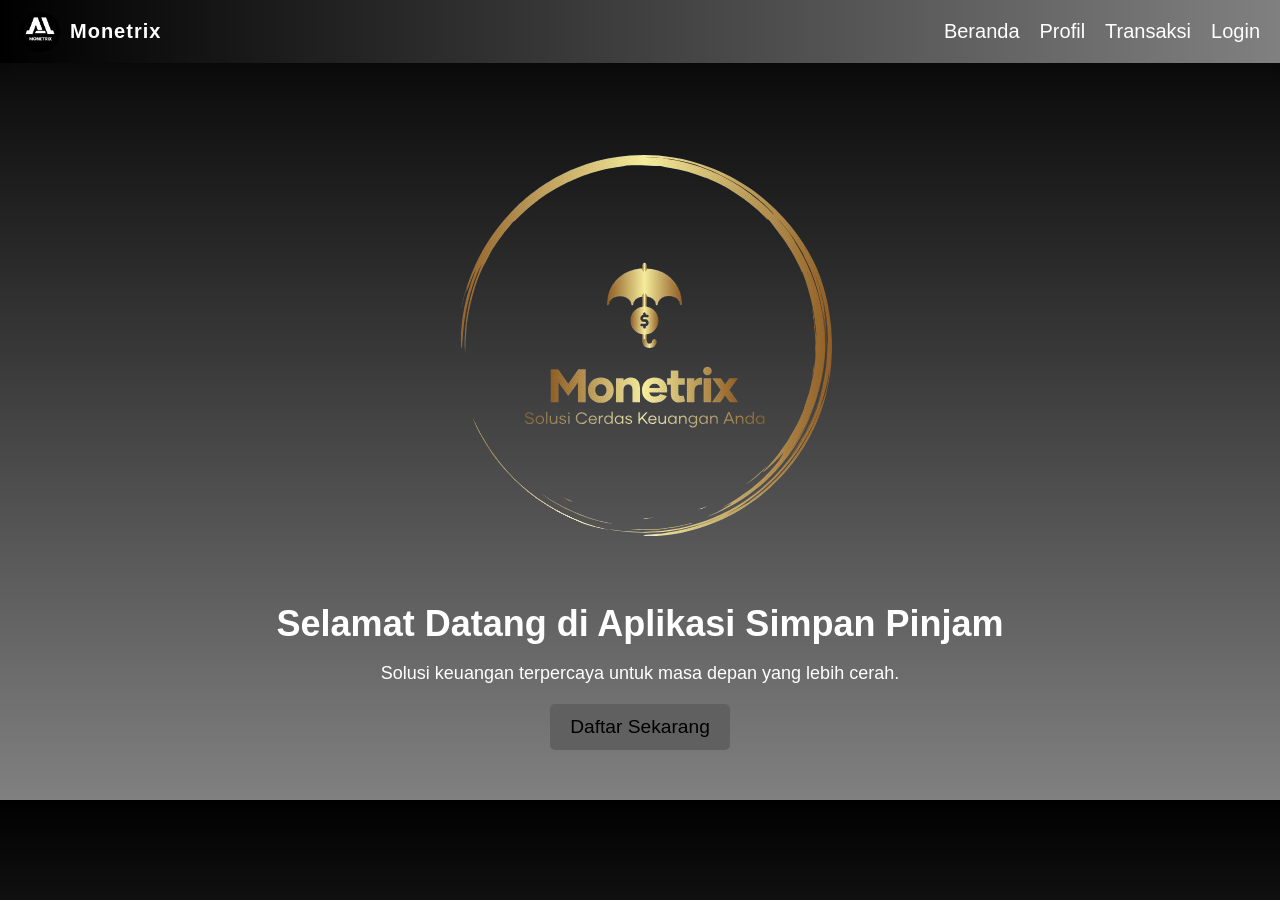
<file: index.html>
<!DOCTYPE html>
<html lang="en">
<head>
    <meta charset="UTF-8">
    <meta name="viewport" content="width=device-width, initial-scale=1.0">
    <title>Monetrix - Aplikasi Simpan Pinjam</title>
    <link rel="stylesheet" href="index.css">
  
</head>
<body>
    <header class="header">
        <div class="logo">
            <img src="logomonetrix.jpg" alt="Logo Monetrix">
            <span>Monetrix</span>
        </div>
        <nav class="nav">
            <a href="beranda.html">Beranda</a>
            <a href="profil.html">Profil</a>
            <a href="transaksi.html">Transaksi</a>
            <a href="login.html">Login</a>
        </nav>
    </header>

    <main>
        <section class="hero">
            <img src="logo.png" alt="Logo Monetrix yang menggambarkan aplikasi simpan pinjam">
            <h1>Selamat Datang di Aplikasi Simpan Pinjam</h1>
            <p>Solusi keuangan terpercaya untuk masa depan yang lebih cerah.</p>
            <div class="back-button">
                <button onclick="goToIndex()">Daftar Sekarang</button>
            </div>
        </section>
    </main>

    <script>
        function goToIndex() {
            window.location.href = 'daftar.html';
        }
    </script>
</body>
</html>
</file>
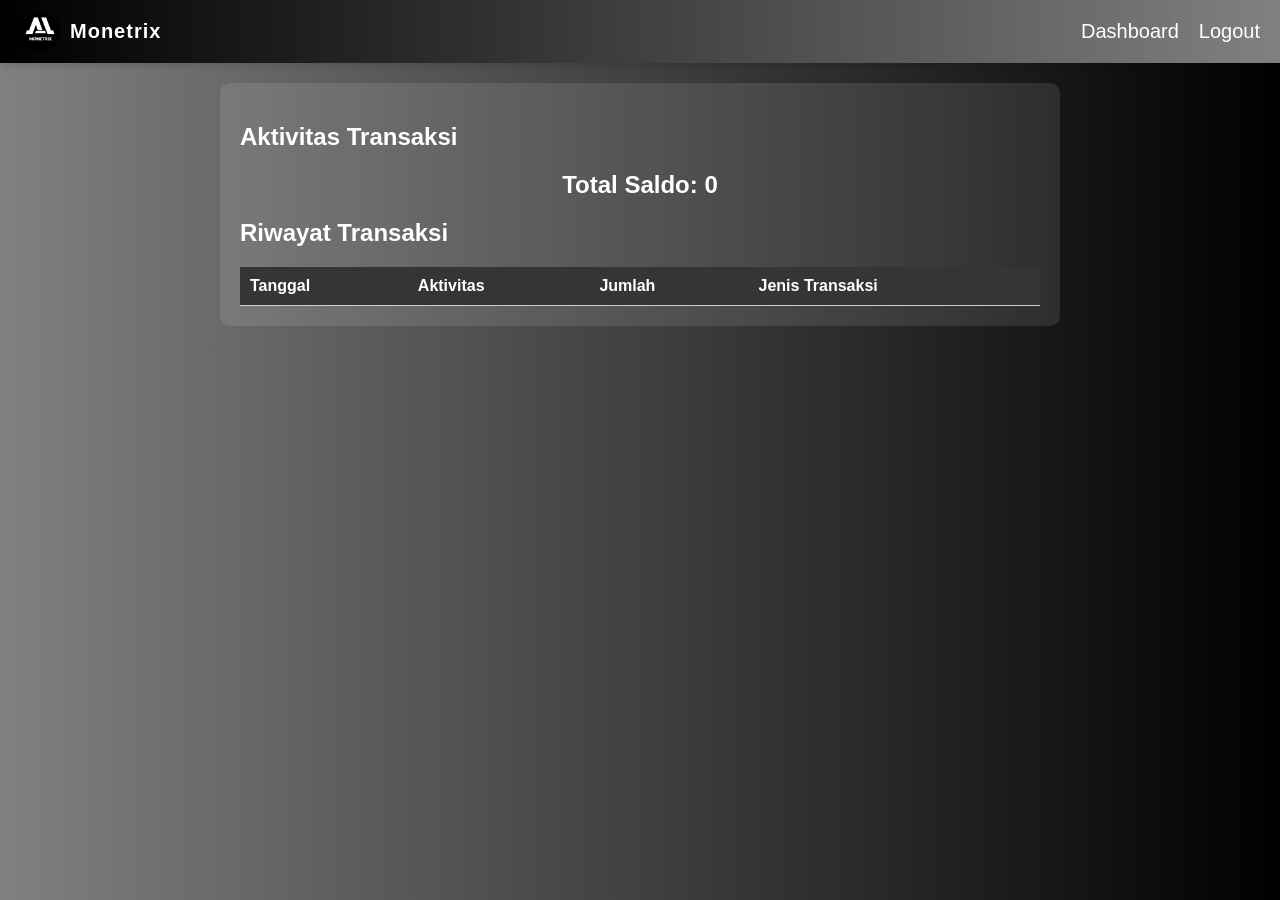
<file: aktivitas_transaksi.html>
<!DOCTYPE html>
<html lang="id">
<head>
    <meta charset="UTF-8">
    <meta name="viewport" content="width=device-width, initial-scale=1.0">
    <title>Aktivitas Transaksi - Monetrix</title>
    <link rel="stylesheet" href="aktivitas_transaksi.css">
</head>
<body>
    <header class="header">
        <div class="logo">
            <img src="logomonetrix.jpg" alt="Logo Monetrix">
            <span>Monetrix</span>
        </div>
        <nav class="nav">
            <a href="dashboard.html">Dashboard</a>
            <a href="logout.html">Logout</a>
        </nav>
    </header>

    <section class="container">
        <h1>Aktivitas Transaksi</h1>
        <div class="saldo">
            <h2>Total Saldo: <span id="totalSaldo">0</span></h2>
        </div>
        <div class="transaksi">
            <h2>Riwayat Transaksi</h2>
            <table id="transaction-history">
                <thead>
                    <tr>
                        <th>Tanggal</th>
                        <th>Aktivitas</th>
                        <th>Jumlah</th>
                        <th>Jenis Transaksi</th>
                    </tr>
                </thead>
                <tbody id="transaction-table">
                    <!-- Data transaksi akan ditambahkan di sini -->
                </tbody>
            </table>
        </div>
    </section>

    <script>
       // Ambil riwayat transaksi dari localStorage
let transactionHistory = JSON.parse(localStorage.getItem('transactionHistory')) || [];

// Fungsi untuk memperbarui tabel riwayat transaksi
function updateTransactionTable() {
    const tableBody = document.getElementById('transaction-table');
    tableBody.innerHTML = ''; // Hapus isi tabel sebelum menambah

    transactionHistory.forEach(transaction => {
        const row = tableBody.insertRow();
        row.insertCell(0).textContent = transaction.date;
        row.insertCell(1).textContent = transaction.description;
        row.insertCell(2).textContent = 'Rp ' + transaction.amount.toLocaleString();
        row.insertCell(3).textContent = transaction.type;
    });
}
    
        // Fungsi untuk mereset riwayat transaksi
        function resetTransactionHistory() {
            // Hapus data riwayat transaksi di localStorage
            localStorage.removeItem('transactionHistory');
            
            // Reset array riwayat transaksi
            transactionHistory = [];
            
            // Perbarui tampilan tabel
            updateTransactionTable();
            
            alert("Riwayat transaksi telah direset.");
        }
    
        // Panggil fungsi untuk memperbarui tabel saat halaman dimuat
        updateTransactionTable();
    </script>
    
    </body>
    </html>
</file>
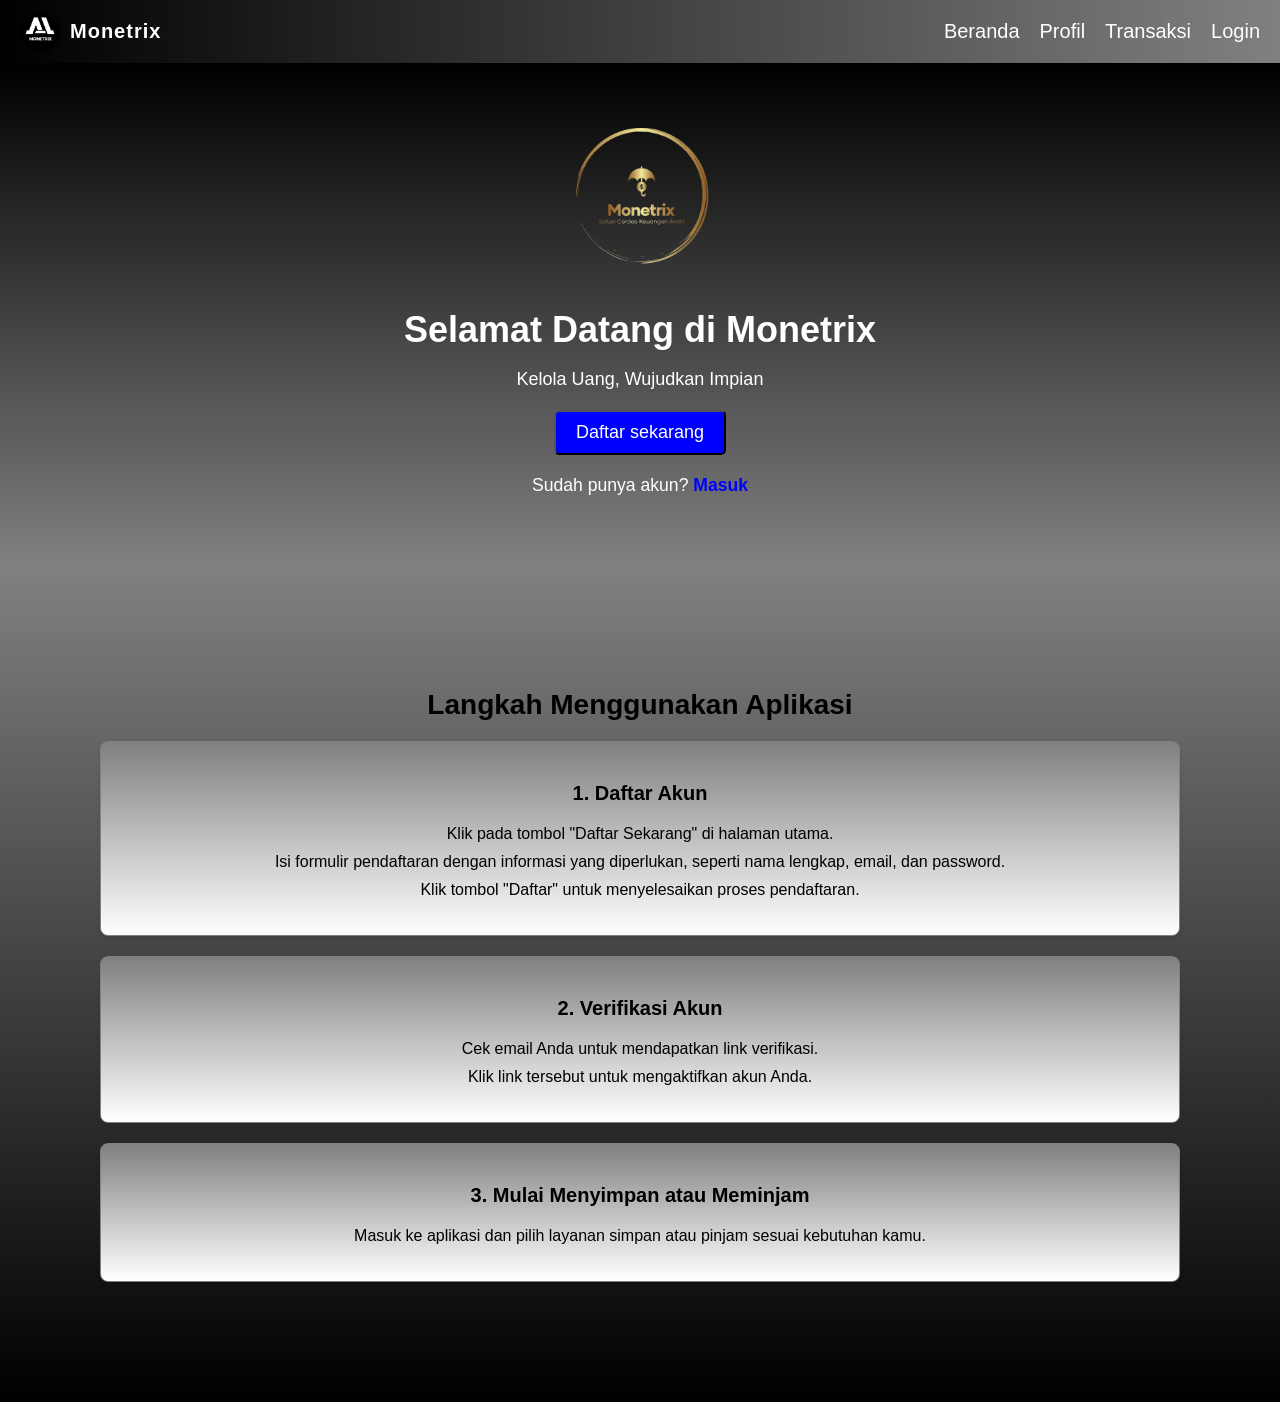
<file: beranda.html>
<!DOCTYPE html>
<html lang="en">
<head>
    <meta charset="UTF-8">
    <meta name="viewport" content="width=device-width, initial-scale=1.0">
    <title>Monetrix-Aplikasi Simpan Pinjam</title>
    <link rel="stylesheet" href="beranda.css">

</head>
<body>
    <header class="header">
        <div class="logo">
            <img src="logomonetrix.jpg" alt="Logo Aplikasi">
            <span>Monetrix</span>
        </div>
        <nav class="nav">
            <a href="beranda.html">Beranda</a>
            <a href="profil.html">Profil</a>
            <a href="transaksi.html">Transaksi</a>
            <a href="login.html">Login</a>
        </nav>
    </header>

    <section class="hero">
        <img src="logo.png" alt="Logo Aplikasi">
        <h1>Selamat Datang di Monetrix</h1>
        <p>Kelola Uang, Wujudkan Impian</p>
        <button class="cta-button">
            <a href="daftar.html">Daftar sekarang</a>
        </button>
        <div class="login-link">
            <p>Sudah punya akun? <a href="login.html">Masuk</a></p>
        </div>
    </section>

    <section class="steps">
        <h2>Langkah Menggunakan Aplikasi</h2>
        <div class="step">
            <h3>1. Daftar Akun</h3>
            <ul>
                <li>Klik pada tombol "Daftar Sekarang" di halaman utama.</li>
                <li>Isi formulir pendaftaran dengan informasi yang diperlukan, seperti nama lengkap, email, dan password.</li>
                <li>Klik tombol "Daftar" untuk menyelesaikan proses pendaftaran.</li>
            </ul>
        </div>
        <div class="step">
            <h3>2. Verifikasi Akun</h3>
            <ul>
                <li>Cek email Anda untuk mendapatkan link verifikasi.</li>
                <li>Klik link tersebut untuk mengaktifkan akun Anda.
                </li>
            </ul>
        </div>
        <div class="step">
            <h3>3. Mulai Menyimpan atau Meminjam</h3>
            <p>Masuk ke aplikasi dan pilih layanan simpan atau pinjam sesuai kebutuhan kamu.</p>
        </div>
    </section>
</body>
</html>
</file>
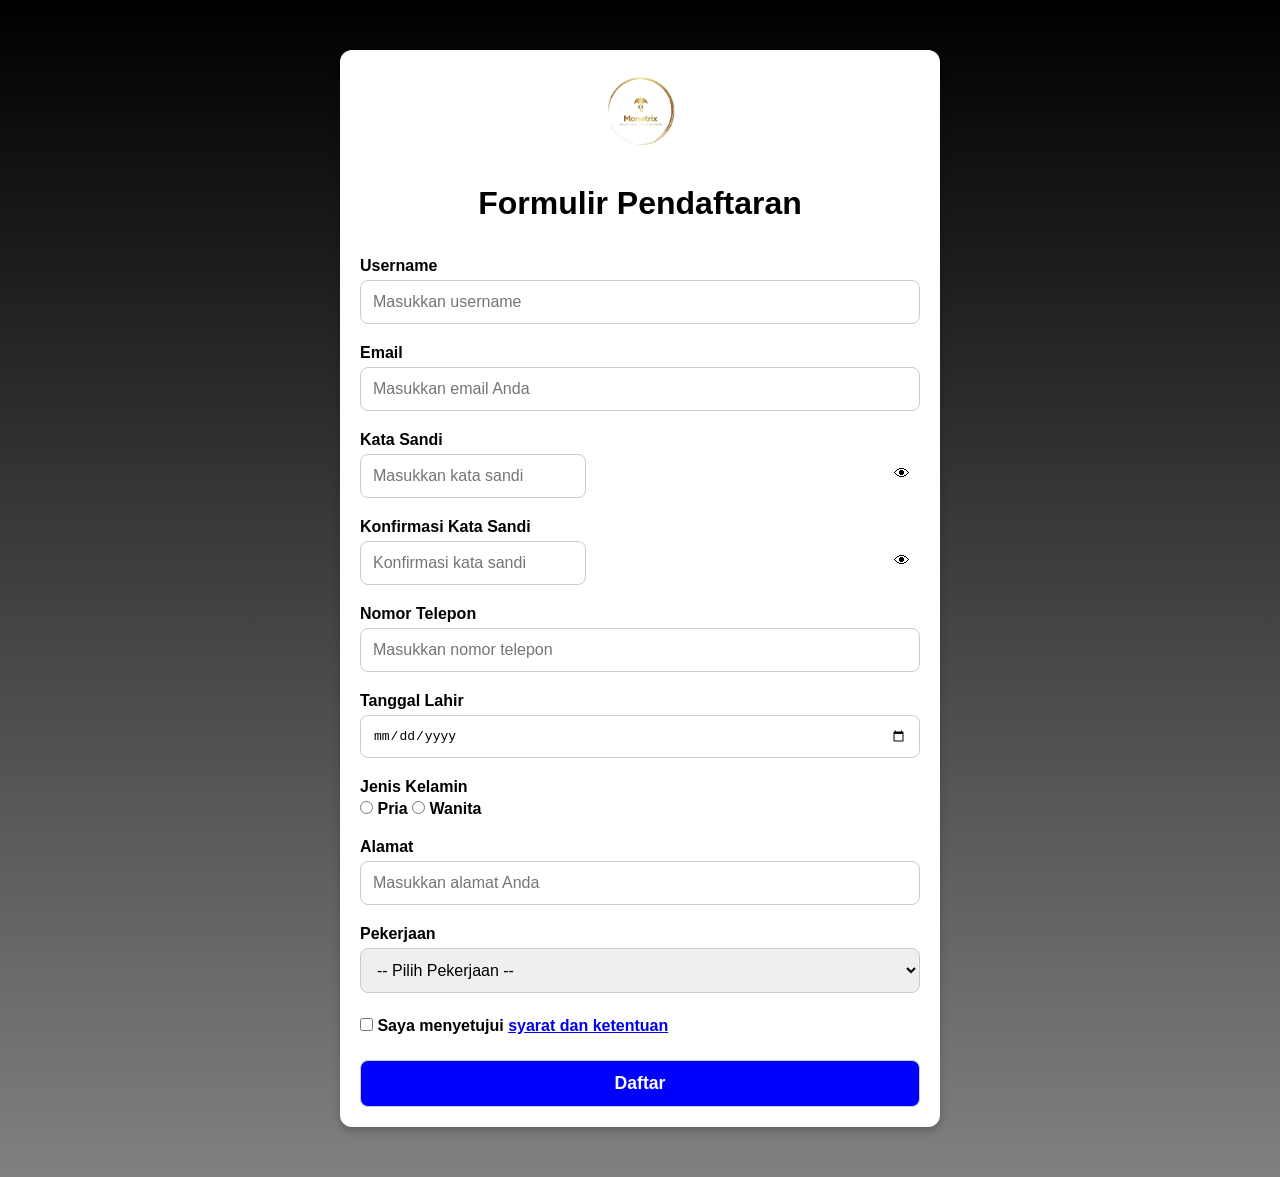
<file: daftar.html>
<!DOCTYPE html>
<html lang="id">
<head>
    <meta charset="UTF-8">
    <meta name="viewport" content="width=device-width, initial-scale=1.0">
    <title>Pendaftaran</title>
    <link rel="stylesheet" href="daftar.css">
</head>
<body>
    <div class="container">
        <div class="header">
            <img src="logo.png" alt="Logo Monetrix">
        </div>
        <h1>Formulir Pendaftaran</h1>
        <form id="daftarForm">
            <label for="username">Username</label>
            <input type="text" id="username" name="username" placeholder="Masukkan username" required>
            <div id="namaError" class="error"></div>

            <label for="email">Email</label>
            <input type="email" id="email" name="email" placeholder="Masukkan email Anda" required>
            <div id="emailError" class="error"></div>

            <label for="password">Kata Sandi</label>
            <div class="password-container">
                <input type="password" id="password" name="password" placeholder="Masukkan kata sandi" required>
                <span class="toggle-password" onclick="togglePassword('password')">&#128065;</span>
            </div>
            <div id="passwordError" class="error"></div>

            <label for="confirmPassword">Konfirmasi Kata Sandi</label>
            <div class="password-container">
                <input type="password" id="confirmPassword" name="confirmPassword" placeholder="Konfirmasi kata sandi" required>
                <span class="toggle-password" onclick="togglePassword('confirmPassword')">&#128065;</span>
            </div>
            <div id="confirmPasswordError" class="error"></div>

            <label for="telepon">Nomor Telepon</label>
            <input type="tel" id="telepon" name="telepon" pattern="[0-9]{10,15}" placeholder="Masukkan nomor telepon" required>
            <div id="teleponError" class="error"></div>

            <label for="tanggalLahir">Tanggal Lahir</label>
            <input type="date" id="tanggalLahir" name="tanggalLahir" required>
            <div id="tanggalLahirError" class="error"></div>

            <label for="jenisKelamin">Jenis Kelamin</label>
            <div>
                <input type="radio" id="pria" name="jenisKelamin" value="Pria" required>
                <label for="pria">Pria</label>
                <input type="radio" id="wanita" name="jenisKelamin" value="Wanita">
                <label for="wanita">Wanita</label>
            </div>
            <div id="jenisKelaminError" class="error"></div>

            <label for="alamat">Alamat</label>
            <input type="text" id="alamat" name="alamat" placeholder="Masukkan alamat Anda" required>
            <div id="alamatError" class="error"></div>

            <label for="pekerjaan">Pekerjaan</label>
            <select id="pekerjaan" name="pekerjaan" required>
                <option value="">-- Pilih Pekerjaan --</option>
                <option value="Karyawan">Karyawan</option>
                <option value="Wirausaha">Wirausaha</option>
                <option value="Pelajar">Pelajar</option>
                <option value="Lainnya">Lainnya</option>
            </select>
            <div id="pekerjaanError" class="error"></div>

            <label>
                <input type="checkbox" id="syarat" name="syarat" required>
                Saya menyetujui <a href="syarat.html">syarat dan ketentuan</a>
            </label>
            <div id="syaratError" class="error"></div>

            <button type="submit">Daftar</button>
        </form>
    </div>

    <script>
        // Fungsi untuk toggle password visibility
        function togglePassword(id) {
            const passwordField = document.getElementById(id);
            const type = passwordField.getAttribute('type') === 'password' ? 'text' : 'password';
            passwordField.setAttribute('type', type);
        }

        // Menangani pengiriman formulir
        document.getElementById('daftarForm').addEventListener('submit', function(event) {
            event.preventDefault(); // Mencegah pengiriman formulir default

            // Ambil nilai input
            const username = document.getElementById('username').value;
            const email = document.getElementById('email').value;
            const password = document.getElementById('password').value;
            const confirmPassword = document.getElementById('confirmPassword').value;

            // Validasi password
            if (password !== confirmPassword) {
                alert("Konfirmasi password tidak sesuai!");
                return;
            }

            // Simpan data ke localStorage
            const userData = {
                username: username,
                email: email,
                password: password
            };

            // Simpan data ke localStorage
            localStorage.setItem('userData', JSON.stringify(userData));

            // Redirect ke halaman login setelah pendaftaran berhasil
            alert("Pendaftaran berhasil! Silakan login.");
            window.location.href = 'login.html';
        });
    </script>
</body>
</html>
</file>
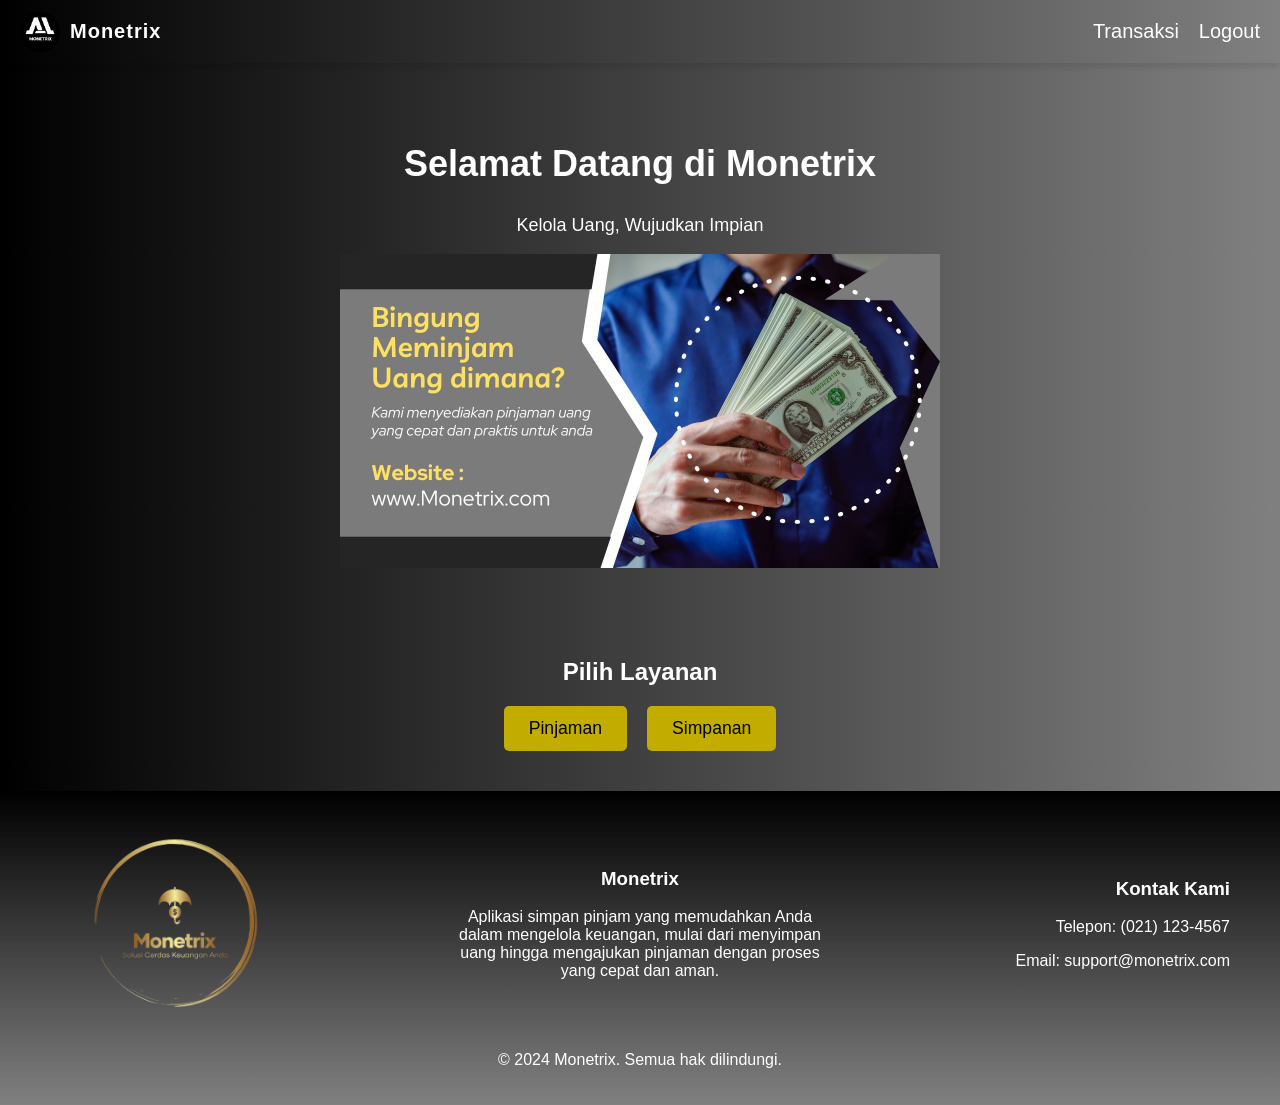
<file: dashboard.html>
<!DOCTYPE html>
<html lang="id">
<head>
    <meta charset="UTF-8">
    <meta name="viewport" content="width=device-width, initial-scale=1.0">
    <title>Dashboard Monetrix</title>
    <link rel="stylesheet" href="dashboard.css">
</head>
<body>
    <header class="header">
        <div class="logo">
            <img src="logomonetrix.jpg" alt="Logo Monetrix">
            <span>Monetrix</span>
        </div>
        <nav class="nav">
            <a href="aktivitas_transaksi.html">Transaksi</a>
            <a href="login.html">Logout</a>
        </nav>
    </header>

    <section class="hero">
        <h1>Selamat Datang di Monetrix</h1>
        <p>Kelola Uang, Wujudkan Impian</p>
        <div class="slider">
            <img src="brosur.jpg" alt="Slide 1">
            <img src="brosur1.png" alt="Slide 2">
        </div>
    </section>

    <section class="options">
        <h2>Pilih Layanan</h2>
        <div class="option-buttons">
            <button onclick="window.location.href='pinjaman.html'">Pinjaman</button>
            <button onclick="window.location.href='simpanan.html'">Simpanan</button>
        </div>
    </section>

    <footer>
        <div class="footer-content">
            <div class="footer-left">
                <img src="logo.png" alt="Logo Monetrix" class="footer-logo">
            </div>
            <div class="footer-center">
                <h3>Monetrix</h3>
                <p>Aplikasi simpan pinjam yang memudahkan Anda dalam mengelola keuangan, mulai dari menyimpan uang hingga mengajukan pinjaman dengan proses yang cepat dan aman.</p>
            </div>
            <div class="footer-right">
                <h3>Kontak Kami</h3>
                <p>Telepon: (021) 123-4567</p>
                <p>Email: support@monetrix.com</p>
            </div>
        </div>
        <p>&copy; 2024 Monetrix. Semua hak dilindungi.</p>

    </footer>

    <script>
        let currentSlide = 0;
const slides = document.querySelectorAll('.slider img');
const totalSlides = slides.length;

function showSlide(index) {
    slides.forEach((slide, i) => {
        slide.style.display = (i === index) ? 'block' : 'none';
    });
}

function nextSlide() {
    currentSlide = (currentSlide + 1) % totalSlides;
    showSlide(currentSlide);
}

// Tampilkan slide pertama
showSlide(currentSlide);

// Ganti slide setiap 3 detik
setInterval(nextSlide, 3000);
    </script>
</body>
</html>
</file>
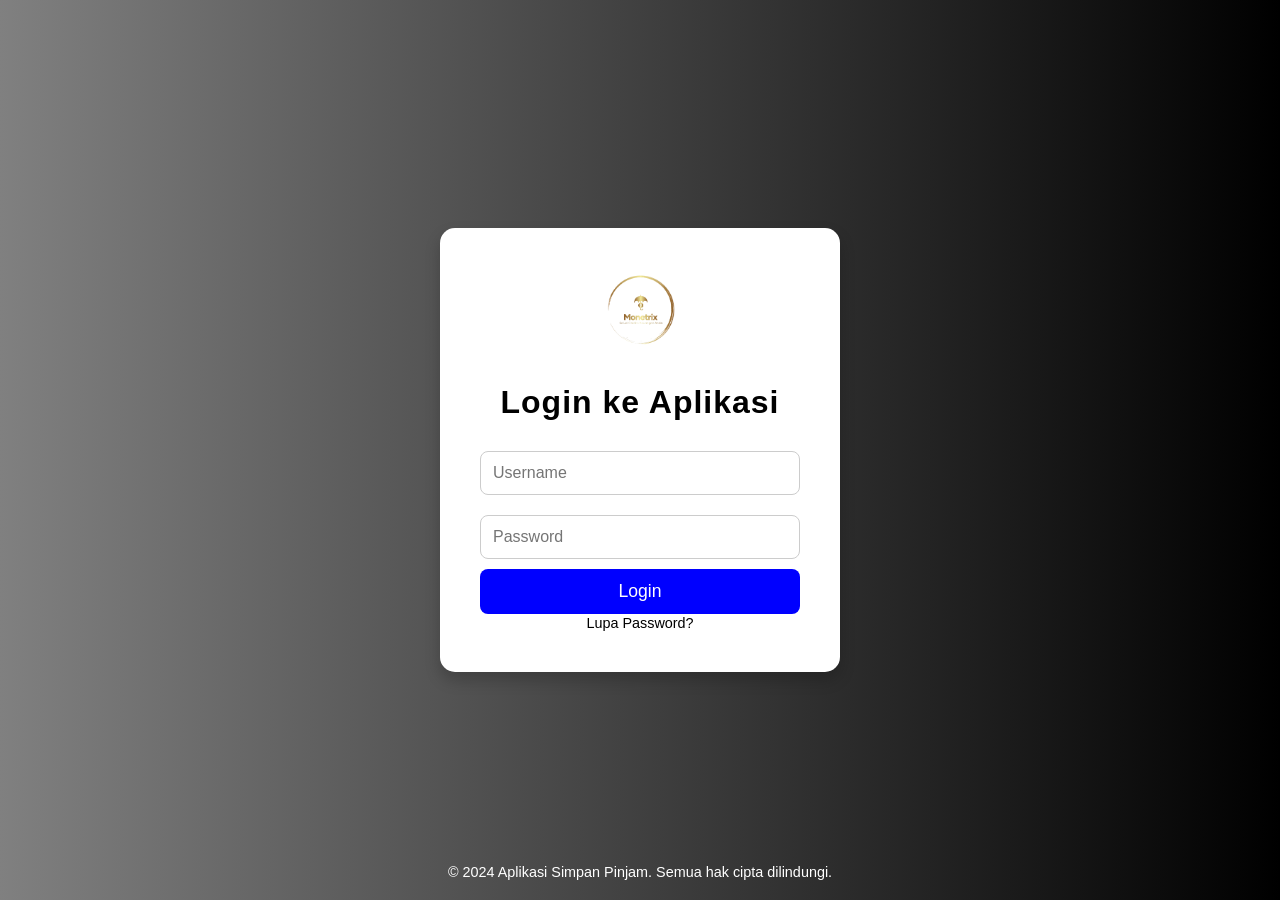
<file: login.html>
<!DOCTYPE html>
<html lang="id">
<head>
    <meta charset="UTF-8">
    <meta name="viewport" content="width=device-width, initial-scale=1.0">
    <title>Halaman Login</title>
    <link rel="stylesheet" href="login.css">
</head>
<body>

<div class="login-container">
    <div class="header">
        <img src="logo.png" alt="Logo Monetrix">
    </div>
    <h2>Login ke Aplikasi</h2>
    <form action="dashboard.html" method="get">
        <input type="text" class="input-field" name="username" placeholder="Username" required>
        <input type="password" class="input-field" name="password" placeholder="Password" required>
        <button type="submit" class="login-btn">Login</button>
    </form>
    <a href="forgotpass.html" class="forgot-password">Lupa Password?</a>

</div>

<footer>
    <p>&copy; 2024 Aplikasi Simpan Pinjam. Semua hak cipta dilindungi.</p>
</footer>

<script>
    // Menangani pengiriman formulir
    document.getElementById('loginForm').addEventListener('submit', function(event) {
        event.preventDefault(); // Mencegah pengiriman formulir default

        // Ambil nilai input
        const username = document.getElementById('username').value;
        const password = document.getElementById('password').value;

        // Ambil data pengguna dari localStorage
        const userData = JSON.parse(localStorage.getItem('userData'));

        // Validasi login
        if (userData && userData.username === username && userData.password === password) {
            alert("Login berhasil! Anda akan diarahkan ke dashboard.");
            window.location.href = 'dashboard.html'; // Arahkan ke dashboard
        } else {
            alert("Username atau password salah!");
        }
    });
</script>
</body>
</html>
</file>
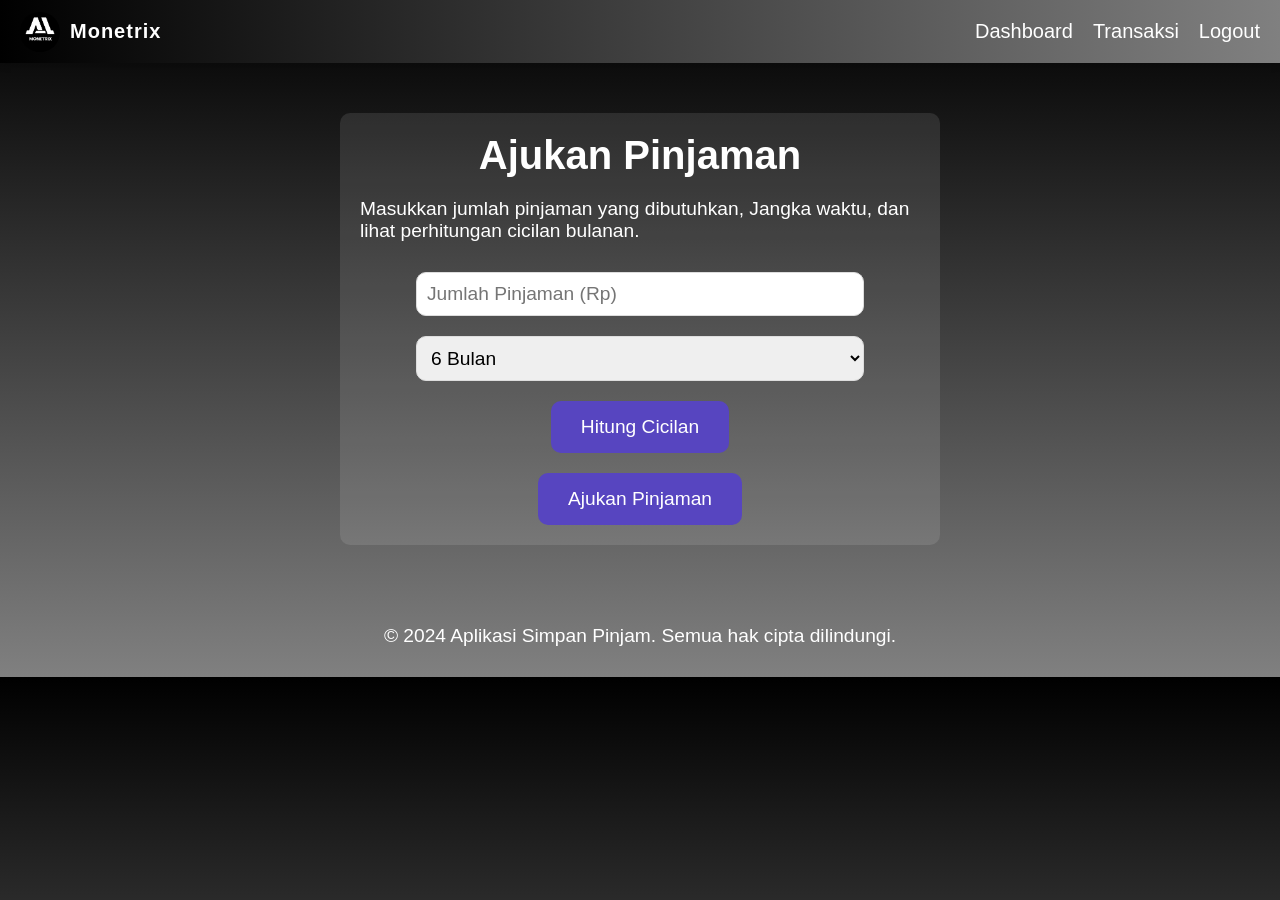
<file: pinjaman.html>
<!DOCTYPE html>
<html lang="id">
<head>
    <meta charset="UTF-8">
    <meta name="viewport" content="width=device-width, initial-scale=1.0">
    <title>Pinjaman Monetrix</title>
    <link rel="stylesheet" href="pinjaman.css">
</head>
<body>
    <header class="header">
        <div class="logo">
            <img src="logomonetrix.jpg" alt="Logo Monetrix">
            <span>Monetrix</span>
        </div>
        <nav class="nav">
            <a href="dashboard.html">Dashboard</a>
            <a href="aktivitas_transaksi.html">Transaksi</a>
            <a href="login.html">Logout</a>
        </nav>
    </header>

    <div class="container">
        <h1>Ajukan Pinjaman</h1>
        <p>Masukkan jumlah pinjaman yang dibutuhkan, Jangka waktu, dan lihat perhitungan cicilan bulanan.</p>
    
        <!-- Input Fields for Loan Amount, Tenor, and Interest Rate -->
        <input type="text" id="loan-amount" placeholder="Jumlah Pinjaman (Rp)" oninput="validateNumber(this)" />
        <select id="loan-tenor">
            <option value="6">6 Bulan</option>
            <option value="12">12 Bulan</option>
            <option value="18">18 Bulan</option>
            <option value="24">24 Bulan</option>
        </select>
        <button onclick="calculateLoan()">Hitung Cicilan</button>
    
        <!-- Display Loan Information -->
        <div class="loan-info" id="loan-info"></div>
    
        <!-- Alert for Loan Due Date -->
        <div id="alert" class="alert">
            Pinjaman Anda telah jatuh tempo! Segera lakukan pembayaran.
        </div>
    
        <button onclick="ajukanPinjaman()">Ajukan Pinjaman</button>
        <script>
            // Ambil saldo dan riwayat transaksi dari localStorage
            let saldo = parseInt(localStorage.getItem('saldo')) || 0;
            let transactionHistory = JSON.parse(localStorage.getItem('transactionHistory')) || [];
            let loanAmount, loanTenor, loanInterestRate = 0.05; // 5% interest rate
    
            // Fungsi untuk memformat angka menjadi format Rupiah
            function formatRupiah(amount) {
                return "Rp " + amount.toLocaleString('id-ID');
            }
    
            // Fungsi untuk memvalidasi input angka
            function validateNumber(input) {
                let value = input.value;
                // Hanya izinkan angka dan satu titik desimal
                value = value.replace(/[^0-9\.]/g, ''); // Hapus karakter selain angka dan titik
                let parts = value.split('.');
                if (parts.length > 2) {
                    value = parts[0] + '.' + parts[1]; // Batasi hanya satu titik desimal
                }
                input.value = value;
            }
    
            // Fungsi untuk menghitung cicilan pinjaman
            function calculateLoan() {
                loanAmount = parseFloat(document.getElementById('loan-amount').value.replace(/[^0-9\.]/g, ''));
                loanTenor = parseInt(document.getElementById('loan-tenor').value);
    
                if (isNaN(loanAmount) || loanAmount <= 0) {
                    alert("Masukkan jumlah pinjaman yang valid!");
                    return;
                }
    
                let monthlyInterest = loanInterestRate / 12;
                let monthlyPayment = loanAmount * (monthlyInterest * Math.pow(1 + monthlyInterest, loanTenor)) / (Math.pow(1 + monthlyInterest, loanTenor) - 1);
                let totalPayment = monthlyPayment * loanTenor;
    
                // Update loan info display with formatted Rupiah
                document.getElementById('loan-info').innerHTML = `Cicilan Bulanan: ${formatRupiah(monthlyPayment.toFixed(2))}<br>Total Pembayaran: ${formatRupiah(totalPayment.toFixed(2))}<br>Tenor: ${loanTenor} Bulan`;
            }
    
            // Fungsi untuk mengajukan pinjaman
            function ajukanPinjaman() {
                if (isNaN(loanAmount) || loanAmount <= 0) {
                    alert("Masukkan jumlah pinjaman yang valid!");
                    return;
                }
    
                if (loanAmount > saldo) {
                    alert("Pinjaman yang diajukan melebihi saldo Anda!");
                    return;
                }
    
                // Simulasikan pengajuan pinjaman
                saldo += loanAmount;
    
                // Hitung tanggal jatuh tempo pinjaman
                const dueDate = new Date();
                dueDate.setMonth(dueDate.getMonth() + loanTenor);
    
                // Simpan transaksi ke riwayat
                const transaction = {
                    date: new Date().toLocaleDateString(),
                    description: `Pinjaman Diterima`,
                    amount: loanAmount,
                    type: 'Pinjaman',
                    dueDate: dueDate.toISOString() // Simpan tanggal jatuh tempo
                };
                transactionHistory.push(transaction);
    
                // Simpan saldo, riwayat transaksi, dan tanggal jatuh tempo ke localStorage
                localStorage.setItem('saldo', saldo);
                localStorage.setItem('transactionHistory', JSON.stringify(transactionHistory));
    
                // Update tampilan dan navigasi kembali ke halaman simpanan
                alert("Pinjaman berhasil diajukan! Saldo Anda telah diperbarui.");
                window.location.href = 'simpanan.html';  // Kembali ke halaman simpanan
            }
    
            // Fungsi untuk memeriksa apakah pinjaman sudah jatuh tempo
            function checkLoanDueDate() {
                const transactionHistory = JSON.parse(localStorage.getItem('transactionHistory')) || [];
                const latestLoan = transactionHistory.filter(tx => tx.type === 'Pinjaman').pop();
    
                if (latestLoan) {
                    const dueDate = new Date(latestLoan.dueDate);
                    const currentDate = new Date();
                    if (currentDate > dueDate) {
                        document.getElementById('alert').style.display = 'block'; // Tampilkan alert jika jatuh tempo
                    }
                }
            }
    
            // Panggil fungsi untuk memeriksa jatuh tempo pinjaman saat halaman dimuat
            checkLoanDueDate();
        </script>
    </div>
    
    <footer>
        <p>&copy; 2024 Aplikasi Simpan Pinjam. Semua hak cipta dilindungi.</p>
    </footer>
    
    </body>
    </html>
</file>
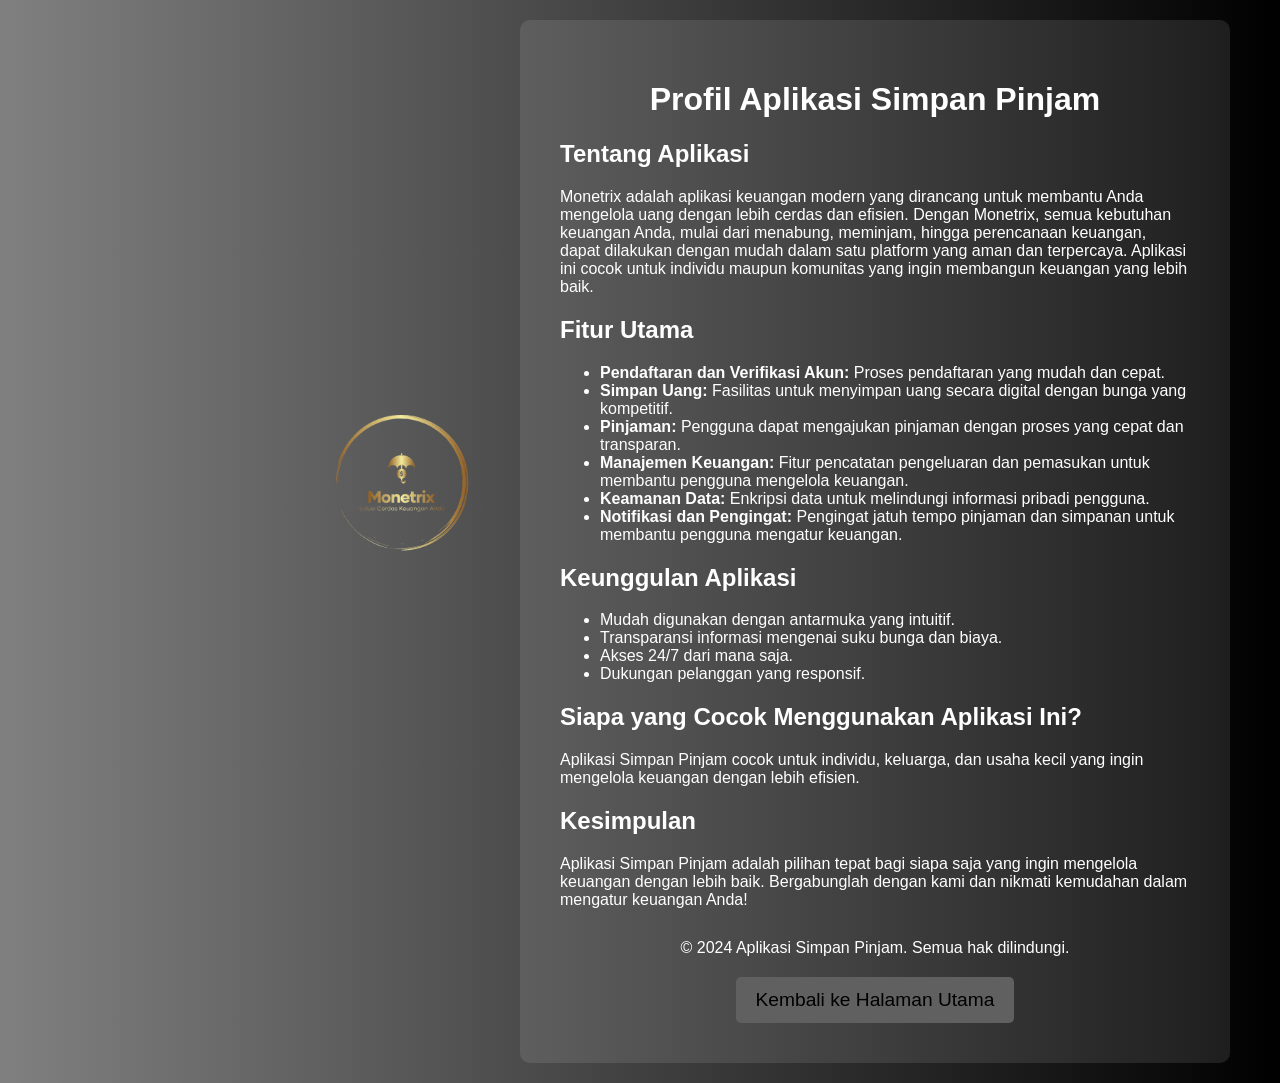
<file: profil.html>
<!DOCTYPE html>
<html lang="id">
<head>
    <meta charset="UTF-8">
    <meta name="viewport" content="width=device-width, initial-scale=1.0">
    <title>Profil Monetrix</title>
    <link rel="stylesheet" href="profil.css">

</head>
<body>
    <div class="header">
        <img srcset="logo.png" alt="Logo Monetrix">
    </div>

    <div class="container">
        
        <center><h1>Profil Aplikasi Simpan Pinjam</h1></center>
        <h2>Tentang Aplikasi</h2>
        <p> Monetrix adalah aplikasi keuangan modern yang dirancang untuk membantu Anda mengelola uang dengan lebih cerdas dan efisien. Dengan Monetrix, semua kebutuhan keuangan Anda, mulai dari menabung, meminjam, hingga perencanaan keuangan, dapat dilakukan dengan mudah dalam satu platform yang aman dan terpercaya. Aplikasi ini cocok untuk individu maupun komunitas yang ingin membangun keuangan yang lebih baik.</p>

        <h2>Fitur Utama</h2>
        <ul>
            <li><strong>Pendaftaran dan Verifikasi Akun:</strong> Proses pendaftaran yang mudah dan cepat.</li>
            <li><strong>Simpan Uang:</strong> Fasilitas untuk menyimpan uang secara digital dengan bunga yang kompetitif.</li>
            <li><strong>Pinjaman:</strong> Pengguna dapat mengajukan pinjaman dengan proses yang cepat dan transparan.</li>
            <li><strong>Manajemen Keuangan:</strong> Fitur pencatatan pengeluaran dan pemasukan untuk membantu pengguna mengelola keuangan.</li>
            <li><strong>Keamanan Data:</strong> Enkripsi data untuk melindungi informasi pribadi pengguna.</li>
            <li><strong>Notifikasi dan Pengingat:</strong> Pengingat jatuh tempo pinjaman dan simpanan untuk membantu pengguna mengatur keuangan.</li>
        </ul>

        <h2>Keunggulan Aplikasi</h2>
        <ul>
            <li>Mudah digunakan dengan antarmuka yang intuitif.</li>
            <li>Transparansi informasi mengenai suku bunga dan biaya.</li>
            <li>Akses 24/7 dari mana saja.</li>
            <li>Dukungan pelanggan yang responsif.</li>
        </ul>

        <h2>Siapa yang Cocok Menggunakan Aplikasi Ini?</h2>
        <p>Aplikasi Simpan Pinjam cocok untuk individu, keluarga, dan usaha kecil yang ingin mengelola keuangan dengan lebih efisien.</p>

        <h2>Kesimpulan</h2>
        <p>Aplikasi Simpan Pinjam adalah pilihan tepat bagi siapa saja yang ingin mengelola keuangan dengan lebih baik. Bergabunglah dengan kami dan nikmati kemudahan dalam mengatur keuangan Anda!</p>

        <div class="footer">
            <p>&copy; 2024 Aplikasi Simpan Pinjam. Semua hak dilindungi.</p>
        </div>
        <div class="back-button">
            <button onclick="goToIndex()">Kembali ke Halaman Utama</button>
        </div>
    </div>
    
    <script>
        function goToIndex() {
            window.location.href = 'index.html';
        }
    </script>
</body>
</html>
</file>
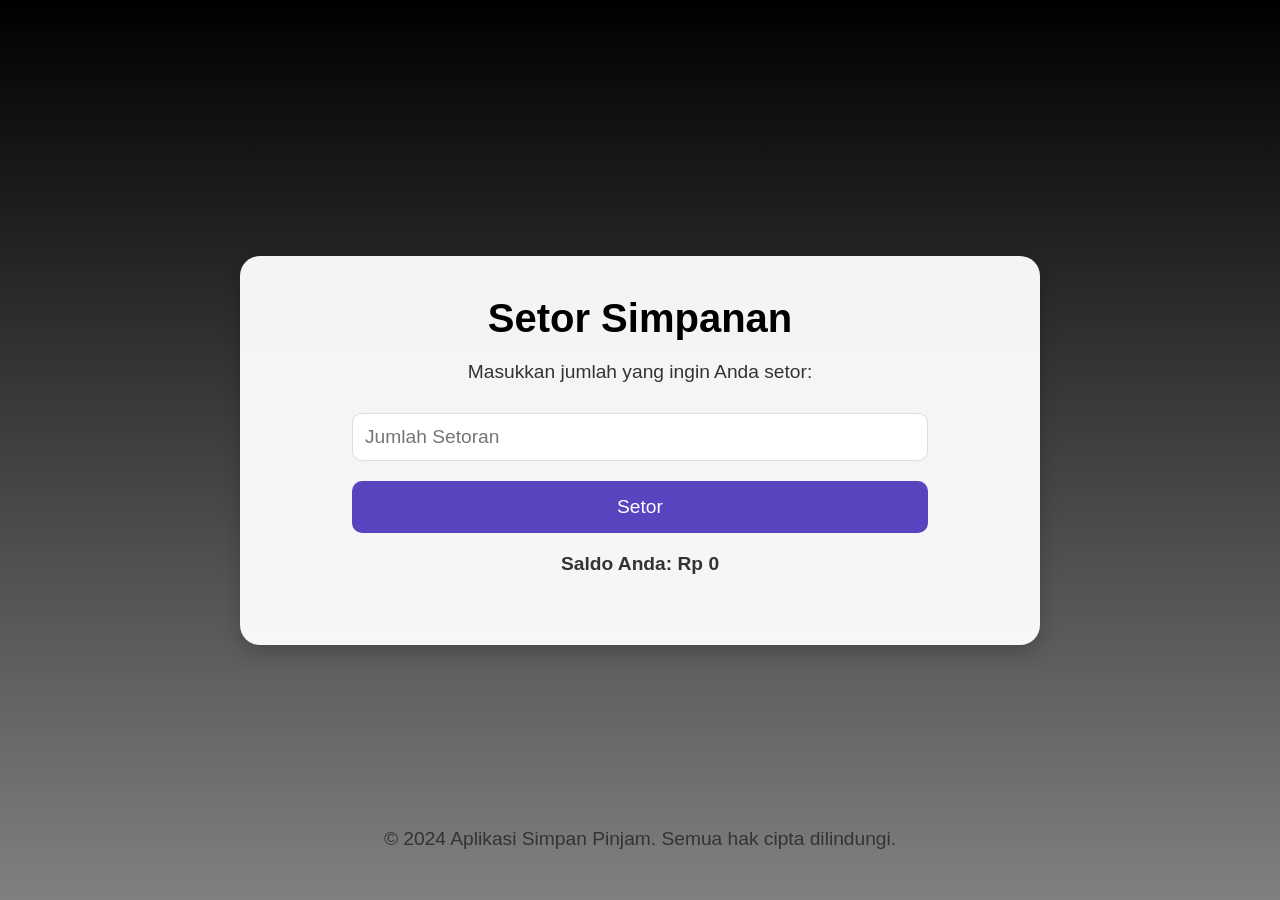
<file: setor_simpanan.html>
<!DOCTYPE html>
<html lang="id">
<head>
    <meta charset="UTF-8">
    <meta name="viewport" content="width=device-width, initial-scale=1.0">
    <title>Setor Simpanan - SIMPINGO</title>
    <style>
        * {
            margin: 0;
            padding: 0;
            box-sizing: border-box;
        }

        body {
            font-family: 'Arial', sans-serif;
            height: 100vh;
            background: linear-gradient(to bottom, black, grey);
            display: flex;
            flex-direction: column;
            justify-content: center;
            align-items: center;
            overflow: hidden;
        }

        .container {
            background: rgba(255, 255, 255, 0.95);
            padding: 40px;
            border-radius: 20px;
            box-shadow: 0 8px 20px rgba(0, 0, 0, 0.2);
            width: 90%;
            max-width: 800px;
            text-align: center;
            animation: slideIn 1s ease-out;
        }

        h1 {
            font-size: 2.5rem;
            color: black;
            margin-bottom: 20px;
        }

        p {
            font-size: 1.2rem;
            color: #333;
            margin-bottom: 30px;
        }

        input {
            padding: 12px;
            font-size: 1.2rem;
            width: 80%;
            margin-bottom: 20px;
            border-radius: 10px;
            border: 1px solid #ddd;
            text-align: left; /* Mengatur teks di dalam input agar rata kiri */
        }

        button {
            padding: 15px 30px;
            background-color:rgb(87, 69, 192);
            color: white;
            border: none;
            border-radius: 10px;
            font-size: 1.2rem;
            cursor: pointer;
            transition: background-color 0.3s;
            width: 80%;
        }

        button:hover {
            background-color: rgb(119, 104, 204);
        }

        footer {
            position: absolute;
            bottom: 20px;
            text-align: center;
            width: 100%;
            color: white;
            font-size: 0.9rem;
            animation: fadeIn 2.5s ease-in-out;
        }

        @keyframes slideIn {
            from {
                transform: translateY(-100%);
                opacity: 0;
            }
            to {
                transform: translateY(0);
                opacity: 1;
            }
        }

        @keyframes fadeIn {
            from {
                opacity: 0;
            }
            to {
                opacity: 1;
            }
        }

        .balance {
            font-size: 1.8rem;
            font-weight: bold;
            color: black;
            margin-top: 20px;
        }

        .balance span {
            color: black;
        }

        .error {
            color: red;
            font-size: 1rem;
            margin-top: 10px;
        }

    </style>
</head>
<body>

<div class="container">
    <h1>Setor Simpanan</h1>
    <p>Masukkan jumlah yang ingin Anda setor:</p>

    <input type="number" id="jumlahSetor" placeholder="Jumlah Setoran" min="1" required>
    <button onclick="setorSimpanan()">Setor</button>

    <!-- Error message -->
    <div id="error-message" class="error"></div>

    <div class="balance">
        <p>Saldo Anda: <strong id="saldo">Rp 0</strong></p>
    </div>
</div>

<script>
    // Fungsi untuk memperbarui saldo yang ditampilkan
    function updateSaldo() {
        let saldo = parseInt(localStorage.getItem('saldo')) || 0;
        document.getElementById('saldo').textContent = 'Rp ' + saldo.toLocaleString('id-ID');
    }

    // Panggil fungsi untuk memperbarui saldo saat halaman dimuat
    updateSaldo();

    function setorSimpanan() {
        const jumlahSetor = parseInt(document.getElementById('jumlahSetor').value);
        const errorMessage = document.getElementById('error-message');

        // Validasi input
        if (isNaN(jumlahSetor) || jumlahSetor <= 0) {
            errorMessage.textContent = "Masukkan jumlah yang valid (lebih dari Rp 0).";
            return;
        } else {
            errorMessage.textContent = ""; // Hapus pesan error jika input valid
        }

        // Ambil saldo dari localStorage
        let saldo = parseInt(localStorage.getItem('saldo')) || 0;

        // Tambahkan saldo
        saldo += jumlahSetor;

        // Simpan saldo yang sudah diperbarui ke localStorage
        localStorage.setItem('saldo', saldo);

        // Simpan transaksi setor ke riwayat transaksi
        let transactionHistory = JSON.parse(localStorage.getItem('transactionHistory')) || [];
        const transaction = {
            date: new Date().toLocaleDateString(),
            description: 'Setor Simpanan',
            amount: jumlahSetor,
            type: 'Setor'
        };
        transactionHistory.push(transaction);
        localStorage.setItem('transactionHistory', JSON.stringify(transactionHistory));

        // Update saldo yang ditampilkan
        updateSaldo();

        // Kembali ke halaman Simpanan
        alert("Setoran berhasil!");
        window.location.href = 'simpanan.html'; // Redirect ke halaman simpanan
    }
</script>

<footer>
    <p>&copy; 2024 Aplikasi Simpan Pinjam. Semua hak cipta dilindungi.</p>
</footer>

</body>
</html>
</file>
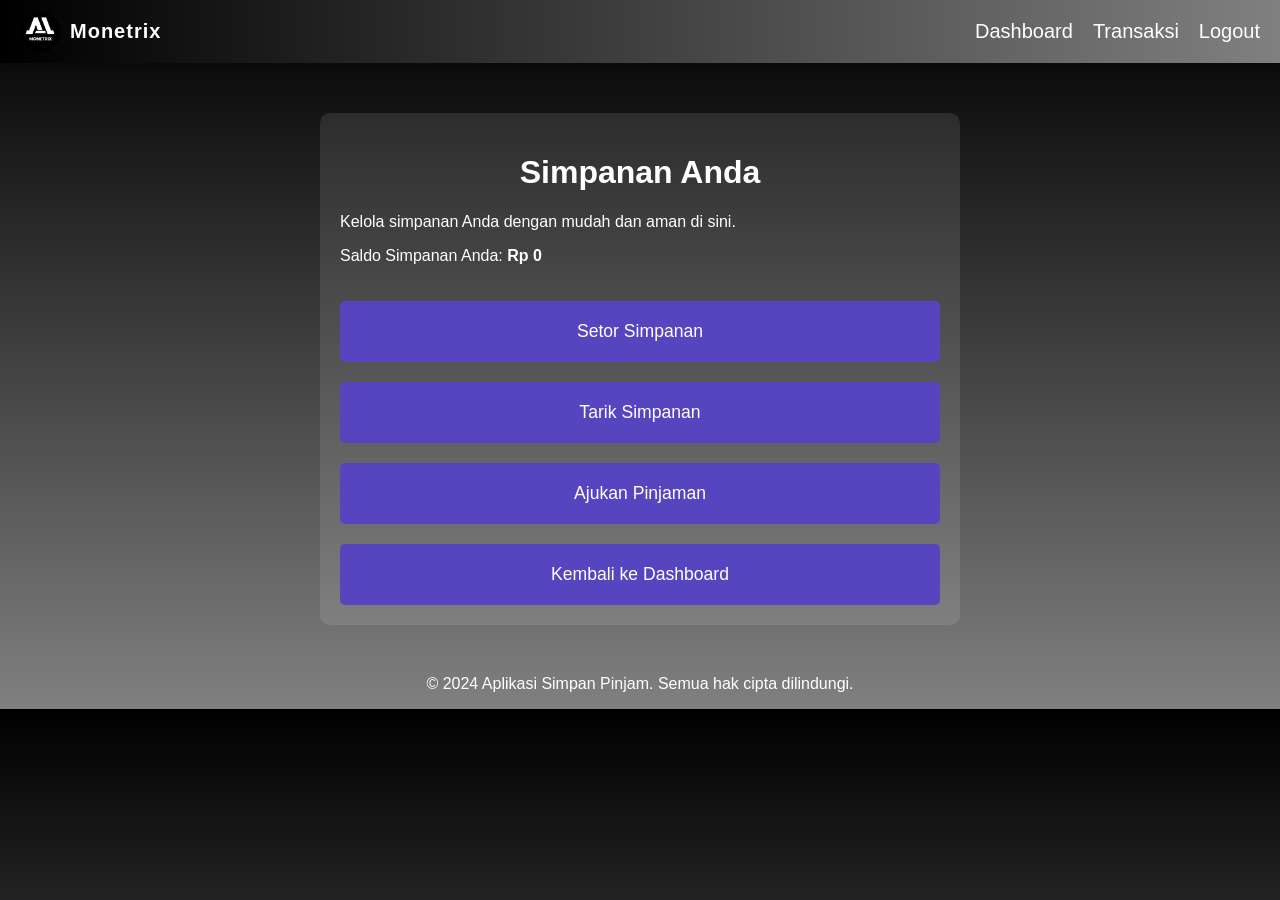
<file: simpanan.html>
<!DOCTYPE html>
<html lang="id">
<head>
    <meta charset="UTF-8">
    <meta name="viewport" content="width=device-width, initial-scale=1.0">
    <title>Simpanan Monetrix</title>
    <link rel="stylesheet" href="simpanan.css">
</head>
<body>
    <header class="header">
        <div class="logo">
            <img src="logomonetrix.jpg" alt="Logo Monetrix">
            <span>Monetrix</span>
        </div>
        <nav class="nav">
            <a href="dashboard.html">Dashboard</a>
            <a href="aktivitas_transaksi.html">Transaksi</a>
            <a href="login.html">Logout</a>
        </nav>
    </header>

    <div class="container">
        <h1>Simpanan Anda</h1>
        <p>Kelola simpanan Anda dengan mudah dan aman di sini.</p>
        
        <!-- Balance Section -->
        <div class="balance">
            <p>Saldo Simpanan Anda: <strong id="saldo">Rp 0</strong></p>
        </div>
    
        <!-- Button Group for Deposit/Withdraw -->
        <div class="button-group">
            <button onclick="navigateTo('setor_simpanan.html')">Setor Simpanan</button>
            <button onclick="navigateTo('tarik_simpanan.html')">Tarik Simpanan</button>
            <button onclick="navigateTo('pinjaman.html')">Ajukan Pinjaman</button>
            <!-- Kembali ke Dashboard Button -->
            <button onclick="navigateTo('dashboard.html')">Kembali ke Dashboard</button>
        </div>
    </div>
    
    <script>
        // Ambil saldo dari localStorage atau set default 0 jika belum ada
        let saldo = parseInt(localStorage.getItem('saldo')) || 0;
    
        // Fungsi untuk memperbarui saldo yang ditampilkan dengan format Rupiah
        function updateSaldo() {
            document.getElementById('saldo').textContent = 'Rp ' + saldo.toLocaleString('id-ID');
        }
    
        // Panggil fungsi untuk memperbarui saldo saat halaman dimuat
        updateSaldo();
    
        function navigateTo(page) {
            window.location.href = page;
        }
    </script>
    
    <footer>
        <p>&copy; 2024 Aplikasi Simpan Pinjam. Semua hak cipta dilindungi.</p>
    </footer>
    
    </body>
    </html>
</file>
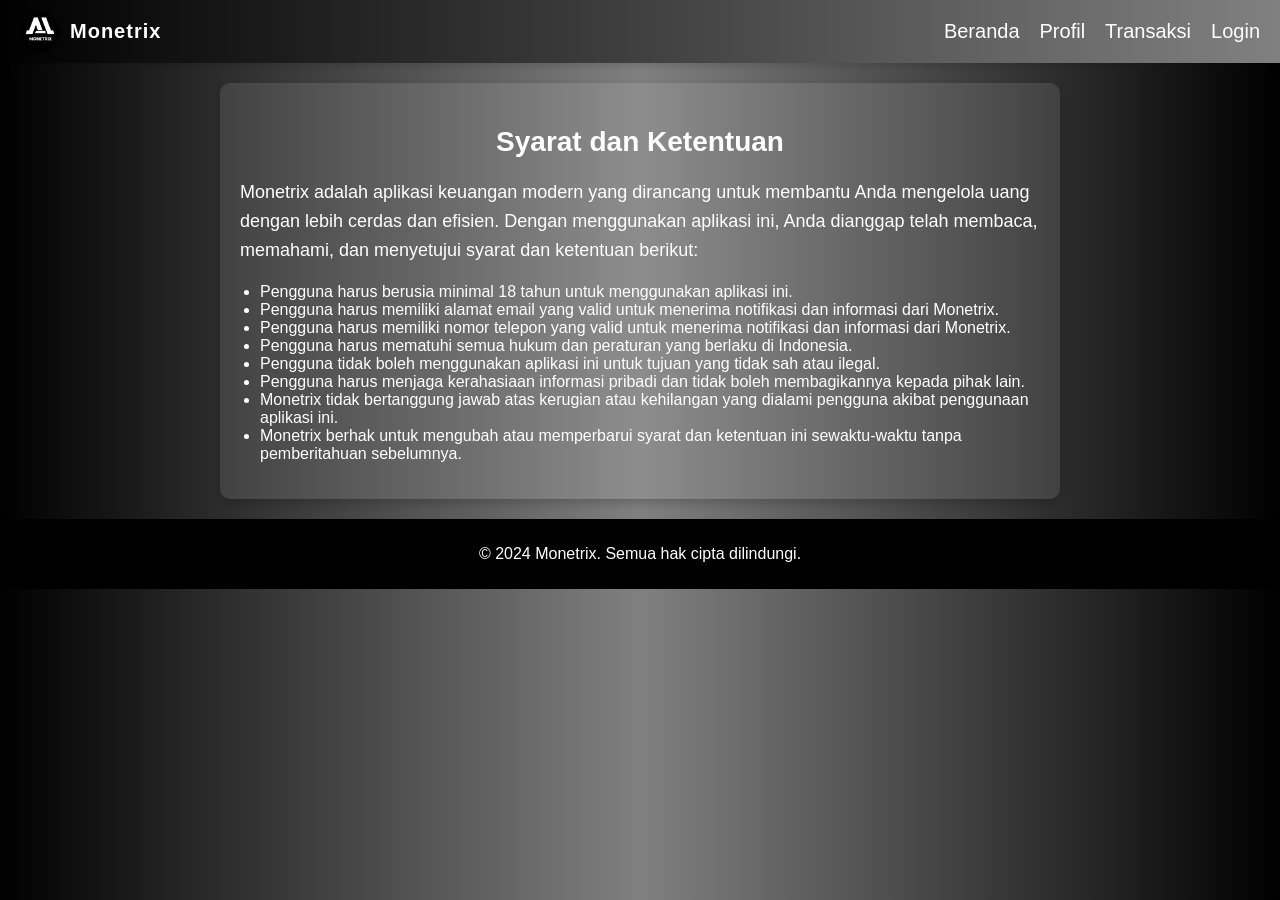
<file: syarat.html>
<!DOCTYPE html>
<html lang="id">
<head>
    <meta charset="UTF-8">
    <meta name="viewport" content="width=device-width, initial-scale=1.0">
    <title>Syarat dan Ketentuan</title>
    <link rel="stylesheet" href="syarat.css">
</head>
<body>
    <header class="header">
        <div class="logo">
            <img src="logomonetrix.jpg" alt="Logo Monetrix">
            <span>Monetrix</span>
        </div>
        <nav class="nav">
            <a href="beranda.html">Beranda</a>
            <a href="profil.html">Profil</a>
            <a href="transaksi.html">Transaksi</a>
            <a href="login.html">Login</a>
        </nav>
    </header>

    <main>
        <section class="syarat">
            <h1>Syarat dan Ketentuan</h1>
            <p>Monetrix adalah aplikasi keuangan modern yang dirancang untuk membantu Anda mengelola uang dengan lebih cerdas dan efisien. Dengan menggunakan aplikasi ini, Anda dianggap telah membaca, memahami, dan menyetujui syarat dan ketentuan berikut:</p>
            <ul>
                <li>Pengguna harus berusia minimal 18 tahun untuk menggunakan aplikasi ini.</li>
                <li>Pengguna harus memiliki alamat email yang valid untuk menerima notifikasi dan informasi dari Monetrix.</li>
                <li>Pengguna harus memiliki nomor telepon yang valid untuk menerima notifikasi dan informasi dari Monetrix.</li>
                <li>Pengguna harus mematuhi semua hukum dan peraturan yang berlaku di Indonesia.</li>
                <li>Pengguna tidak boleh menggunakan aplikasi ini untuk tujuan yang tidak sah atau ilegal.</li>
                <li>Pengguna harus menjaga kerahasiaan informasi pribadi dan tidak boleh membagikannya kepada pihak lain.</li>
                <li>Monetrix tidak bertanggung jawab atas kerugian atau kehilangan yang dialami pengguna akibat penggunaan aplikasi ini.</li>
                <li>Monetrix berhak untuk mengubah atau memperbarui syarat dan ketentuan ini sewaktu-waktu tanpa pemberitahuan sebelumnya.</li>
            </ul>
        </section>
    </main>

    <footer>
        <p>&copy; 2024 Monetrix. Semua hak cipta dilindungi.</p>
    </footer>
</body>
</html>
</file>
<file: index.css>
body {
    margin: 0;
    font-family: Arial, sans-serif;
    background: linear-gradient(to bottom, black, grey);
    color: white
}


.header {
    display: flex;
    justify-content: space-between;
    align-items: center;
    padding: 10px 20px;
    background: linear-gradient(to right, black, grey);
    color: white;
    box-shadow: 0 4px 6px rgba(0, 0, 0, 0.1);
    position: sticky;
    top: 0;
    z-index: 1000;
    animation: slideInHeader 1s ease-out;
    flex-wrap: wrap;
}

.header .logo {
    display: flex;
    align-items: center;
    animation: fadeInLogo 1s ease-out;
}

.header .logo img {
    height: 40px;
    margin-right: 10px;
    border-radius: 20px;
}

.header .logo span {
    font-size: 20px;
    font-weight: bold;
    letter-spacing: 1px;
}

.nav {
    display: flex;
    gap: 20px;
    animation: fadeInNav 1s ease-out 0.5s;
    flex-wrap: wrap;
    justify-content: center;
    margin-top: 10px;
    margin-bottom: 10px;
}

.nav a {
    text-decoration: none;
    color: white;
    font-size: 20px;
    transition: color 0.3s, transform 0.3s;
    position: relative;
}

.nav a:hover {
    color: black;
    transform: scale(1.1);
}

.nav a::after {
    content: '';
    position: absolute;
    width: 0;
    height: 2px;
    background-color: black;
    bottom: -5px;
    left: 0;
    transition: width 0.3s;
}
.nav a:hover::after {
    width: 100%;
}

.hero {
    text-align: center;
    padding: 50px 20px;
    animation: fadeInHero 1.5s ease-out;
}

img {
    max-width: 100%;
    height: auto;
}
.hero h1 {
    font-size: 36px;
    margin-bottom: 10px;
    animation: fadeInText 1.5s ease-out 0.5s;
}

.hero p {
    font-size: 18px;
    margin-bottom: 20px;
    animation: fadeInText 1.5s ease-out 0.8s;
}

.hero .cta-button {
    width: 20%;
    padding: 12px;
    background-color: rgb(173, 173, 173);
    color: white;
    border: none;
    border-radius: 8px;
    font-size: 1.1rem;
    cursor: pointer;
    transition: background-color 0.3s ease, transform 0.3s ease;
}

.hero .back-button {
    text-align: center;
    margin-top: 20px;
 }
 
 .back-button button {
    padding: 12px 20px;
    background-color: rgb(96, 96, 96);
    color: black;
    border: none;
    border-radius: 5px;
    font-size: 1.2em;
    cursor: pointer;
    transition: background-color 0.3s;
 }
 
 .back-button button:hover {
    background-color: black;
    color:white;
 }

@keyframes slideInHeader {
    from {
        transform: translateY(-100%);
        opacity: 0;
    }
    to {
        transform: translateY(0);
        opacity: 1;
    }
}

@keyframes fadeInLogo {
    from {
        opacity: 0;
    }
    to {
        opacity: 1;
    }
}

@keyframes fadeInNav {
    from {
        opacity: 0;
    }
    to {
        opacity: 1;
    }
}

@keyframes fadeInButton {
    from {
        opacity: 0;
    }
    to {
        opacity: 1;
    }
}

@keyframes fadeInHero {
    from {
        opacity: 0;
    }
    to {
        opacity: 1;
    }
}

@keyframes fadeInText {
    from {
        opacity: 0;
    }
    to {
        opacity: 1;
    }
}

/* Media Queries untuk Responsiveness */

@media (max-width: 768px) {
    .header {
        flex-direction: column;
        align-items: center;
    }

    .header .nav {
        flex-direction: column;
        gap: 10px;
    }

    .header .logo span {
        font-size: 16px;
    }

    .hero h1 {
        font-size: 24px;
    }

    .hero p {
        font-size: 16px;
    }

    .back-button button {
        width: 100%;
        font-size: 1em;
        padding: 10px;
    }
}

@media (max-width: 480px) {
    body {
        font-size: 14px;
    }

    .hero h1 {
        font-size: 20px;
    }

    .hero p {
        font-size: 12px;
    }

    .back-button button {
        font-size: 0.9em;
        padding: 8px;
    }
}
</file>
<file: aktivitas_transaksi.css>
body {
    font-family: 'Arial', sans-serif;
    margin: 0;
    padding: 0;
    background: linear-gradient(to left, black,grey);
    color: #fff;
}

.header {
    display: flex;
    justify-content: space-between;
    align-items: center;
    padding: 10px 20px;
    background: linear-gradient(to right, black, grey);
    color: white;
    box-shadow: 0 4px 6px rgba(0, 0, 0, 0.1);
    position: sticky;
    top: 0;
    z-index: 1000;
    animation: slideInHeader 1s ease-out;
    flex-wrap: wrap;
}

.header .logo {
    display: flex;
    align-items: center;
    animation: fadeInLogo 1s ease-out;
}

.header .logo img {
    height: 40px;
    margin-right: 10px;
    border-radius: 20px;
}

.header .logo span {
    font-size: 20px;
    font-weight: bold;
    letter-spacing: 1px;
}

.nav {
    display: flex;
    gap: 20px;
    animation: fadeInNav 1s ease-out 0.5s;
    flex-wrap: wrap;
    justify-content: center;
    margin-top: 10px;
    margin-bottom: 10px;
}

.nav a {
    text-decoration: none;
    color: white;
    font-size: 20px;
    transition: color 0.3s, transform 0.3s;
    position: relative;
}

.nav a:hover {
    color: black;
    transform: scale(1.1);
}

.nav a::after {
    content: '';
    position: absolute;
    width: 0;
    height: 2px;
    background-color: black;
    bottom: -5px;
    left: 0;
    transition: width 0.3s;
}

.nav a:hover::after {
    width: 100%;
}
.container {
    max-width: 800px;
    margin: 20px auto;
    padding: 20px;
    background-color: rgba(255, 255, 255, 0.1);
    border-radius: 10px;
}

.saldo {
    text-align: center;
    margin-bottom: 20px;
}

.transaksi {
    margin-top: 20px;
}

table {
    width: 100%;
    border-collapse: collapse;
}

th, td {
    padding: 10px;
    text-align: left;
    border-bottom: 1px solid #ccc;
}

th {
    background-color: rgb(53, 53, 53);
}

/* Media Queries for Responsiveness */
@media (max-width: 600px) {
    .header {
        flex-direction: column;
        align-items: flex-start;
    }

    .nav {
        flex-direction: column;
        align-items: flex-start;
    }

    .container {
        padding: 15px;
    }

    th, td {
        font-size: 14px;
    }
}
</file>
<file: beranda.css>
body {
margin: 0;
font-family: Arial, sans-serif;
background-color: #f5f5f5;
}

.header {
    display: flex;
    justify-content: space-between;
    align-items: center;
    padding: 10px 20px;
    background: linear-gradient(to right, black, grey);
    color: white;
    box-shadow: 0 4px 6px rgba(0, 0, 0, 0.1);
    position: sticky;
    top: 0;
    z-index: 1000;
    animation: slideInHeader 1s ease-out;
    flex-wrap: wrap;
}

.header .logo {
    display: flex;
    align-items: center;
    animation: fadeInLogo 1s ease-out;
}

.header .logo img {
    height: 40px;
    margin-right: 10px;
    border-radius: 20px;
}

.header .logo span {
    font-size: 20px;
    font-weight: bold;
    letter-spacing: 1px;
}

.nav {
    display: flex;
    gap: 20px;
    animation: fadeInNav 1s ease-out 0.5s;
    flex-wrap: wrap;
    justify-content: center;
    margin-top: 10px;
    margin-bottom: 10px;
}

.nav a {
    text-decoration: none;
    color: white;
    font-size: 20px;
    transition: color 0.3s, transform 0.3s;
    position: relative;
}

.nav a:hover {
    color: black;
    transform: scale(1.1);
}

.nav a::after {
    content: '';
    position: absolute;
    width: 0;
    height: 2px;
    background-color: black;
    bottom: -5px;
    left: 0;
    transition: width 0.3s;
}

.nav a:hover::after {
    width: 100%;
}


@keyframes slideDown {
    from {
        transform: translateY(-100%);
    }
    to {
        transform: translateY(0);
    }
}

.hero {
    text-align: center;
    padding: 50px 20px;
    background: linear-gradient(to bottom, black, grey);
    color: white;
    animation: fadeIn 1s ease-in-out;
}

.hero img{
    width: 200px;
    
}

@keyframes fadeIn {
    from {
        opacity: 0;
    }
    to {
        opacity: 1;
    }
}

.hero h1 {
    font-size: 36px;
    margin-bottom: 10px;
}

.hero p {
    font-size: 18px;
    margin-bottom: 20px;
}

.hero .cta-button {
    font-size: 18px;
    padding: 10px 20px;
    background-color: blue;
    color:white;
    border-radius: 5px;
}

.hero .cta-button:hover {
    background-color: #00a7f5;
    transform: scale(1.05);
  }

.steps {
    padding: 100px;
    background: linear-gradient(to bottom, grey, black);
    text-align: center;
}

.steps h2 {
    font-size: 28px;
    color: black;
    margin-bottom: 20px;
    animation: slideIn 1s ease-in-out;
}

@keyframes slideIn {
    from {
        transform: translateX(-100%);
        opacity: 0;
    }
    to {
        transform: translateX(0);
        opacity: 1;
    }
}

.steps .step {
    margin: 20px 0;
    padding: 20px;
    border: 1px solid grey;
    border-radius: 8px;
    background: linear-gradient(to bottom, grey, white);
    box-shadow: 0 2px 4px rgba(0, 0, 0, 0.1);
    transition: transform 0.3s;
}

.steps .step:hover {
    transform: scale(1.05);
    box-shadow: 0 4px 8px rgba(0, 0, 0, 0.2);
}

.steps .step h3 {
    font-size: 20px;
    color: black;
}

ul {
    list-style-type: none; 
    padding: 0;
}

ul li {
    margin-bottom: 10px;
    position: center;
    color:black;
}

.steps .step p {
    font-size: 16px;
    color: black;
}

.cta-button a {
    text-decoration: none;
    color: inherit;
}

.cta-button a:focus {
    outline: none;
}

.login-link {
    text-align: center;
    margin-top: 20px;
 }
 
 .login-link p {
    font-size: 1.1em;
 }
 
 .login-link a {
    color: blue;
    text-decoration: none;
    font-weight: bold;
 }
 
 .login-link a:hover {
    color:rgb(0, 0, 255);
    text-decoration: underline;
 }
</file>
<file: daftar.css>
* {
    margin: 0;
    padding: 0;
    box-sizing: border-box;
  }

  body {
    font-family: 'Roboto', sans-serif;
    background: linear-gradient(to bottom, black, grey);
    color: black;
    padding: 0;
    margin: 0;
  }

  .container {
    max-width: 600px;
    margin: 50px auto;
    padding: 20px;
    background-color: white;
    border-radius: 12px;
    box-shadow: 0 4px 8px rgba(0, 0, 0, 0.2);
    animation: fadeIn 1s ease-in-out;
  }

  @keyframes fadeIn {
    from { opacity: 0; transform: translateY(-20px); }
    to { opacity: 1; transform: translateY(0); }
  }

  h1 {
    text-align: center;
    color: black;
    font-size: 2em;
    margin-bottom: 20px;
  }

  .header {
    text-align: center;
    margin-bottom: 20px;
  }

  .header img {
    max-width: 100px;
    margin-bottom: 10px;
  }

  form {
    display: flex;
    flex-direction: column;
  }

  label {
    margin-top: 15px;
    font-weight: bold;
    color: black0;
  }

  input, select, button {
    margin-top: 5px;
    padding: 12px;
    font-size: 1em;
    border: 1px solid #ccc;
    border-radius: 8px;
    transition: all 0.3s ease;
  }

  input:focus, select:focus {
    border-color: black;
    outline: none;
    box-shadow: 0 0 8px rgba(0, 77, 64, 0.5);
  }

  .password-container {
    position: relative;
  }

  .toggle-password {
    position: absolute;
    top: 50%;
    right: 10px;
    transform: translateY(-50%);
    cursor: pointer;
    color: black;
  }

  button {
    background-color: blue;
    color: white;
    cursor: pointer;
    margin-top: 20px;
    font-size: 1.1em;
    font-weight: bold;
  }

  button:hover {
    background-color: #00a7f5;
    transform: scale(1.05);
  }

  .error {
    color: red;
    font-size: 0.9em;
    margin-top: 5px;
  }

  /* Responsive Design */
  @media (max-width: 600px) {
    .container {
      padding: 15px;
    }

    h1 {
      font-size: 1.5em;
    }
  }
</file>
<file: dashboard.css>
body {
    font-family: 'Arial', sans-serif;
    margin: 0;
    padding: 0;
    background: linear-gradient(to right, black, grey);
    color: #fff;
}

.header {
    display: flex;
    justify-content: space-between;
    align-items: center;
    padding: 10px 20px;
    background: linear-gradient(to right, black, grey);
    color: white;
    box-shadow: 0 4px 6px rgba(0, 0, 0, 0.1);
    position: sticky;
    top: 0;
    z-index: 1000;
    animation: slideInHeader 1s ease-out;
    flex-wrap: wrap;
}

.header .logo {
    display: flex;
    align-items: center;
    animation: fadeInLogo 1s ease-out;
}

.header .logo img {
    height: 40px;
    margin-right: 10px;
    border-radius: 20px;
}

.header .logo span {
    font-size: 20px;
    font-weight: bold;
    letter-spacing: 1px;
}

.nav {
    display: flex;
    gap: 20px;
    animation: fadeInNav 1s ease-out 0.5s;
    flex-wrap: wrap;
    justify-content: center;
    margin-top: 10px;
    margin-bottom: 10px;
}

.nav a {
    text-decoration: none;
    color: white;
    font-size: 20px;
    transition: color 0.3s, transform 0.3s;
    position: relative;
}

.nav a:hover {
    color: black;
    transform: scale(1.1);
}

.nav a::after {
    content: '';
    position: absolute;
    width: 0;
    height: 2px;
    background-color: black;
    bottom: -5px;
    left: 0;
    transition: width 0.3s;
}

.nav a:hover::after {
    width: 100%;
}

.hero {
    text-align: center;
    padding: 50px 20px;
}

.hero h1 {
    font-size: 36px;
}

.hero p {
    font-size: 18px;
}

.slider {
    position: relative;
    width: 100%;
    max-width: 600px;
    margin: 0 auto;
    overflow: hidden;
}

.slider img {
    width: 100%; /* Pastikan gambar slider menggunakan lebar penuh kontainer */
    height: auto; /* Mempertahankan proporsi gambar */
    display: none; /* Tetap sembunyikan gambar secara default */
}

.options {
    text-align: center;
    margin: 40px 0;
}

.option-buttons {
    display: flex;
    justify-content: center;
    gap: 20px;
}

.option-buttons button {
    padding: 12px 25px;
    background-color: rgb(195, 172, 0);
    color: black;
    border: none;
    border-radius: 5px;
    cursor: pointer;
    font-size: 1.1em;
}

.option-buttons button:hover {
    background-color:rgb(255, 166, 0);
}

footer {
    background: linear-gradient(to top, grey,black);
    color: white;
    padding: 20px;
    text-align: center;
}

.footer-content {
    display: flex;
    justify-content: space-between;
    align-items: center;
    max-width: 1200px;
    margin: 0 auto;
}

.footer-left, .footer-center, .footer-right {
    flex: 1;
    padding: 10px;
}

.footer-left {
    text-align: left;
}

.footer-center {
    text-align: center;
}

.footer-right {
    text-align: right;
}

.footer-logo {
    height: 200px; /* Atur tinggi logo sesuai kebutuhan */
}
@media (max-width: 768px) {
    .header {
        flex-wrap: wrap; /* Navigasi dan logo terpisah pada baris berbeda jika diperlukan */
    }

    .slider {
        max-width: 100%; /* Pastikan slider mengambil seluruh lebar layar */
        margin: 0; /* Hilangkan margin */
    }

    .slider img {
        width: 100%; /* Gambar selalu menggunakan lebar penuh layar */
        height: auto; /* Skalakan tinggi secara proporsional */
    }

    .footer-content {
        flex-direction: column; /* Elemen footer tumpuk secara vertikal */
        text-align: center; /* Pastikan teks rata tengah */
    }

    .footer-logo {
        height: 100px; /* Perkecil tinggi logo untuk perangkat kecil */
    }

    .footer-left, .footer-center, .footer-right {
        text-align: center; /* Pastikan semua teks di tengah untuk perangkat kecil */
        padding: 5px;
    }
}
</file>
<file: login.css>
* {
            margin: 0;
            padding: 0;
            box-sizing: border-box;
        }

        body {
            font-family: 'Arial', sans-serif;
            background: linear-gradient(to left, black, grey);
            display: flex;
            justify-content: center;
            align-items: center;
            height: 100vh;
            overflow: hidden;
        }

        .login-container {
            background-color: white;
            padding: 40px;
            border-radius: 15px;
            box-shadow: 0 8px 16px rgba(0, 0, 0, 0.2);
            width: 100%;
            max-width: 400px;
            text-align: center;
            transform: scale(0.9);
            opacity: 0;
            animation: fadeIn 0.5s forwards;
        }

        .login-container  .header {
            text-align: center;
            margin-bottom: 20px;
          }
        
        .login-container .header img {
            max-width: 100px;
            margin-bottom: 10px;
          }

        .login-container h2 {
            margin-bottom: 20px;
            color: black;
            font-size: 2rem;
            letter-spacing: 1px;
            font-weight: bold;
            transition: all 0.3s ease;
        }

        .login-container h2:hover {
            color: grey;
        }

        .input-field {
            width: 100%;
            padding: 12px;
            margin: 10px 0;
            border-radius: 8px;
            border: 1px solid #ccc;
            font-size: 1rem;
            outline: none;
            transition: border-color 0.3s ease, box-shadow 0.3s ease;
        }

        .input-field:focus {
            border-color: grey;
            box-shadow: 0 0 8px rgba(247, 247, 247, 0.5);
        }

        .login-btn {
            width: 100%;
            padding: 12px;
            background-color: blue;
            color: white;
            border: none;
            border-radius: 8px;
            font-size: 1.1rem;
            cursor: pointer;
            transition: background-color 0.3s ease, transform 0.3s ease;
        }

        .login-btn:hover {
            background-color: #003bc4;
            transform: scale(1.05);
        }

        .forgot-password {
            margin-top: 15px;
            font-size: 0.9rem;
            color: black;
            text-decoration: none;
            transition: color 0.3s ease;
        }

        .forgot-password:hover {
            color: #00796b;
        }

        @keyframes fadeIn {
            from {
                opacity: 0;
                transform: scale(0.9);
            }
            to {
                opacity: 1;
                transform: scale(1);
            }
        }

        footer {
            position: absolute;
            bottom: 20px;
            text-align: center;
            width: 100%;
            color: white;
            font-size: 0.9rem;
        }

        .cta-button a {
            text-decoration: none;
            color: inherit;
        }

        .cta-button a:focus {
            outline: none;
        }
        @media (max-width: 600px) {
            .login-container {
         width: 90%;
                padding: 20px;
            }
        }
        
        @keyframes fadeIn {
            from {
                opacity: 0;
                transform: scale(0.8);
            }
            to {
                opacity: 1;
                transform: scale(1);
            }
        }
</file>
<file: pinjaman.css>
* {
    margin: 0;
    padding: 0;
    box-sizing: border-box;
}
body {
    font-family: 'Arial', sans-serif;
    margin: 0;
    padding: 0;
    background: linear-gradient(to bottom, black, grey);
    color: #fff;
    display: flex;
    flex-direction: column; 
    overflow: hidden;
    
}

.header {
    display: flex;
    justify-content: space-between;
    align-items: center;
    padding: 10px 20px;
    background: linear-gradient(to right, black, grey);
    color: white;
    box-shadow: 0 4px 6px rgba(0, 0, 0, 0.1);
    position: sticky;
    top: 0;
    z-index: 1000;
    animation: slideInHeader 1s ease-out;
    flex-wrap: wrap;
}
.header .logo {
    display: flex;
    align-items: center;
    animation: fadeInLogo 1s ease-out;
}

.header .logo img {
    height: 40px;
    margin-right: 10px;
    border-radius: 20px;
}

.header .logo span {
    font-size: 20px;
    font-weight: bold;
    letter-spacing: 1px;
}

.nav {
    display: flex;
    gap: 20px;
    animation: fadeInNav 1s ease-out 0.5s;
    flex-wrap: wrap;
    justify-content: center;
    margin-top: 10px;
    margin-bottom: 10px;
}

.nav a {
    text-decoration: none;
    color: white;
    font-size: 20px;
    transition: color 0.3s, transform 0.3s;
    position: relative;
}

.nav a:hover {
    color: black;
    transform: scale(1.1);
}

.nav a::after {
    content: '';
    position: absolute;
    width: 0;
    height: 2px;
    background-color: black;
    bottom: -5px;
    left: 0;
    transition: width 0.3s;
}

.nav a:hover::after {
    width: 100%;
}

.container {
    max-width: 600px;
    margin: 50px auto; /* Menjaga margin atas dan bawah */
    padding: 20px;
    background-color: rgba(255, 255, 255, 0.1);
    border-radius: 10px;
    display: flex; /* Menambahkan display flex */
    flex-direction: column; /* Mengatur arah flex menjadi kolom */
    align-items: center; /* Menyelaraskan item ke tengah */
    justify-content: center; /* Menyelaraskan item ke tengah */
}

h1 {
    font-size: 2.5rem;
    color: white;
    margin-bottom: 20px;
}

p {
    font-size: 1.2rem;
    color: white;
    margin-bottom: 30px;
}

input, select {
    padding: 10px;
    font-size: 1.2rem;
    width: 80%;
    margin-bottom: 20px;
    border-radius: 10px;
    border: 1px solid #ddd;
}

button {
    padding: 15px 30px;
    background-color: rgb(87, 69, 192);
    color: white;
    border: none;
    border-radius: 10px;
    font-size: 1.2rem;
    cursor: pointer;
    transition: background-color 0.3s;
}

button:hover {
    background-color: rgb(119, 104, 204);
}

.loan-info {
    font-size: 1.2rem;
    margin-bottom: 20px;
    color: white;
}

.alert {
    background-color: #f44336;
    color: white;
    padding: 15px;
    border-radius: 10px;
    margin-bottom: 20px;
    font-size: 1.2rem;
    display: none;
}

footer {
    text-align: center;
    margin-top: 30px;
    color: white;
}

@keyframes slideIn {
    from {
        transform: translateY(-100%);
        opacity: 0;
    }
    to {
        transform: translateY(0);
        opacity: 1;
    }
}

@keyframes fadeIn {
    from {
        opacity: 0;
    }
    to {
        opacity: 1;
    }
}
</file>
<file: profil.css>
body {
    font-family: 'Arial', sans-serif;
    margin: 0;  /* Menghapus margin default pada body */
    padding: 0; /* Menghapus padding default pada body */
    background: linear-gradient(to left, black, grey);
    color: #fff;
    display: flex;
    justify-content: center;
    align-items: flex-start;  /* Mengubah align-items menjadi flex-start untuk menempatkan konten di atas */
    height: 100%;  /* Memastikan tinggi halaman penuh */
 }
 
 img {
    width: 100%; /* Mengatur lebar gambar menjadi 100% dari kontainer */
    height: auto; /* Mengatur tinggi gambar secara otomatis untuk menjaga rasio aspek */
    max-height: 400px; /* Menetapkan tinggi maksimum untuk gambar */
    object-fit: cover; /* Memastikan gambar terpotong dengan baik jika melebihi ukuran kontainer */
    margin-top: 80%; 
    display: block; /* Mengatur gambar sebagai block untuk menghindari spasi di bawah gambar */
}
 
 .container {
    width: 100%;
    max-width: 800px;
    background-color: rgba(255, 255, 255, 0.1); /* Gradasi transparan */
    padding: 40px;
    border-radius: 10px;
    box-shadow: none; /* Menghilangkan box-shadow besar */
    animation: fadeIn 1.5s ease-in-out;
    margin: 20px;
    margin-right: 50px;
 }
 img{
    width: 200px;
    padding-left: 300px;
    animation: slideIn 1s ease-out;
 }

 header h1 h2 {
    text-align: center;
    font-size: 2.5em;
    margin-bottom: 20px;
    animation: slideIn 1s ease-out;
 }
 
 header p {
    text-align: center;
    font-size: 1.1em;
    margin-bottom: 30px;
    opacity: 0;
    animation: fadeInText 2s ease-in-out 0.5s forwards;
 }

 header ul li {
    margin-bottom: 10px;
    position: relative;
    opacity: 0;
    animation: fadeInUp 0.8s ease-out forwards;
}

header ul li::before {
    font-family: 'Font Awesome 5 Free';
    font-weight: 900;
    position: absolute;
    left: 0;
    color: black;
}

ul li:nth-child(odd) {
animation-delay: 1.5s;
}

ul li:nth-child(even) {
animation-delay: 2s;
}

.back-button {
   text-align: center;
   margin-top: 20px;
}

.back-button button {
   padding: 12px 20px;
   background-color: rgb(96, 96, 96);
   color: black;
   border: none;
   border-radius: 5px;
   font-size: 1.2em;
   cursor: pointer;
   transition: background-color 0.3s;
}

.back-button button:hover {
   background-color: black;
   color:white;
}


.footer {
text-align: center;
margin-top: 30px;
color: white;
}

.footer p {
opacity: 0;
animation: fadeIn 1s ease-out forwards;
animation-delay: 2.5s;
}

/* Animasi */
@keyframes fadeIn {
    0% { opacity: 0; transform: translateY(20px); }
    100% { opacity: 1; transform: translateY(0); }
 }
 
 @keyframes slideIn {
    0% { transform: translateX(-50%); opacity: 0; }
    100% { transform: translateX(0); opacity: 1; }
 }
 
 @keyframes fadeInText {
    0% { opacity: 0; }
    100% { opacity: 1; }
 }

 /* Responsive Styles */
@media (max-width: 768px) {
   body {
       align-items: center; /* Pusatkan konten di layar kecil */
   }

   .container {
       width: 90%; /* Kurangi lebar kontainer */
       padding: 20px; /* Kurangi padding */
       margin: 10px; /* Kurangi margin */
   }

   img {
       width: 150px; /* Sesuaikan ukuran gambar */
       padding-left: 0; /* Hapus padding kiri */
       margin-top: 20%; /* Sesuaikan margin atas */
   }

   header h1, header h2 {
       font-size: 1.8em; /* Sesuaikan ukuran font */
   }

   header p {
       font-size: 1em; /* Sesuaikan ukuran font */
   }

   .back-button button {
       padding: 10px 15px; /* Sesuaikan padding tombol */
       font-size: 1em; /* Sesuaikan ukuran font tombol */
   }
}

@media (max-width: 480px) {
   img {
       width: 120px; /* Sesuaikan ukuran gambar untuk layar sangat kecil */
       margin-top: 15%; /* Sesuaikan margin atas */
   }

   header h1, header h2 {
       font-size: 1.5em; /* Sesuaikan ukuran font */
   }

   header p {
       font-size: 0.9em; /* Sesuaikan ukuran font */
   }

   .back-button button {
       padding: 8px 12px; /* Sesuaikan padding tombol */
       font-size: 0.9em; /* Sesuaikan ukuran font tombol */
   }
}
</file>
<file: simpanan.css>
body {
    font-family: 'Arial', sans-serif;
    margin: 0;
    padding: 0;
    background: linear-gradient(to bottom, black, grey);
    color: #fff;
}

.header {
    display: flex;
    justify-content: space-between;
    align-items: center;
    padding: 10px 20px;
    background: linear-gradient(to right, black, grey);
    color: white;
    box-shadow: 0 4px 6px rgba(0, 0, 0, 0.1);
    position: sticky;
    top: 0;
    z-index: 1000;
    animation: slideInHeader 1s ease-out;
    flex-wrap: wrap;
}

.header .logo {
    display: flex;
    align-items: center;
    animation: fadeInLogo 1s ease-out;
}

.header .logo img {
    height: 40px;
    margin-right: 10px;
    border-radius: 20px;
}

.header .logo span {
    font-size: 20px;
    font-weight: bold;
    letter-spacing: 1px;
}

.nav {
    display: flex;
    gap: 20px;
    animation: fadeInNav 1s ease-out 0.5s;
    flex-wrap: wrap;
    justify-content: center;
    margin-top: 10px;
    margin-bottom: 10px;
}

.nav a {
    text-decoration: none;
    color: white;
    font-size: 20px;
    transition: color 0.3s, transform 0.3s;
    position: relative;
}

.nav a:hover {
    color: black;
    transform: scale(1.1);
}

.nav a::after {
    content: '';
    position: absolute;
    width: 0;
    height: 2px;
    background-color: black;
    bottom: -5px;
    left: 0;
    transition: width 0.3s;
}

.nav a:hover::after {
    width: 100%;
}

.container {
    max-width: 600px;
    margin: 50px auto;
    padding: 20px;
    background-color: rgba(255, 255, 255, 0.1);
    border-radius: 10px;
}

.container h1 {
    text-align: center;
}

.container label {
    display: block;
    margin: 10px 0 5px;
}
.container button {
    width: 100%;
    padding: 20px;
    background-color: rgb(87, 69, 192);
    color: white;
    border: none;
    border-radius: 5px;
    cursor: pointer;
    font-size: 1.1em;
    margin-top: 20px; 
}

.container button:hover {
    background-color: rgb(29, 0, 196);
}

.container select,
.container input {
    width: 100%;
    padding: 10px;
    margin-bottom: 20px;
    border: 1px solid #ccc;
    border-radius: 5px;
    background-color: white; /* Background putih untuk input */
    color: black; /* Teks hitam untuk input */
}


.result {
    margin-top: 20px;
    text-align: center;
    font-size: 1.2em;
}

footer {
    text-align: center;
    margin-top: 30px;
    color: white;
}

/* Responsiveness */
@media (max-width: 600px) {
    .form-section {
        padding: 15px;
    }

    .form-section h1 {
        font-size: 1.5em;
    }

    .form-section button {
        font-size: 1em;
    }
}
</file>
<file: syarat.css>
body {
    font-family: 'Arial', sans-serif;
    margin: 0;
    padding: 0;
    background: linear-gradient(to right, black, grey,black);
    color: #fff;
}

.header {
    display: flex;
    justify-content: space-between;
    align-items: center;
    padding: 10px 20px;
    background: linear-gradient(to right, black, grey);
    color: white;
    box-shadow: 0 4px 6px rgba(0, 0, 0, 0.1);
    position: sticky;
    top: 0;
    z-index: 1000;
    animation: slideInHeader 1s ease-out;
    flex-wrap: wrap;
}

.header .logo {
    display: flex;
    align-items: center;
    animation: fadeInLogo 1s ease-out;
}

.header .logo img {
    height: 40px;
    margin-right: 10px;
    border-radius: 20px;
}

.header .logo span {
    font-size: 20px;
    font-weight: bold;
    letter-spacing: 1px;
}

.nav {
    display: flex;
    gap: 20px;
    animation: fadeInNav 1s ease-out 0.5s;
    flex-wrap: wrap;
    justify-content: center;
    margin-top: 10px;
    margin-bottom: 10px;
}

.nav a {
    text-decoration: none;
    color: white;
    font-size: 20px;
    transition: color 0.3s, transform 0.3s;
    position: relative;
}

.nav a:hover {
    color: black;
    transform: scale(1.1);
}

.nav a::after {
    content: '';
    position: absolute;
    width: 0;
    height: 2px;
    background-color: black;
    bottom: -5px;
    left: 0;
    transition: width 0.3s;
}
.nav a:hover::after {
    width: 100%;
}

.syarat {
    padding: 20px;
    max-width: 800px;
    margin: 20px auto;
    background: rgba(255, 255, 255, 0.1);
    border-radius: 10px;
    box-shadow: 0 4px 10px rgba(0, 0, 0, 0.2);
}

.syarat h1 {
    text-align: center;
    font-size: 28px;
    margin-bottom: 20px;
}

.syarat p {
    font-size: 18px;
    line-height: 1.6;
}

.syarat ul {
    list-style-type: disc;
    padding-left: 20px;
}

footer {
    text-align: center;
    padding: 10px 0;
    background: black;
    color: white;
    position: relative;
    bottom: 0;
    width: 100%;
}

@media (max-width: 768px) {
    .header {
        flex-direction: column;
        align-items: flex-start;
    }

    .nav {
        flex-direction: column;
        align-items: flex-start;
        gap: 10px;
    }

    .nav a {
        font-size: 18px;
    }

    .syarat {
        padding: 15px;
    }

    .syarat h1 {
        font-size: 24px;
    }

    .syarat p, .syarat ul {
        font-size: 16px;
    }
}
</file>
